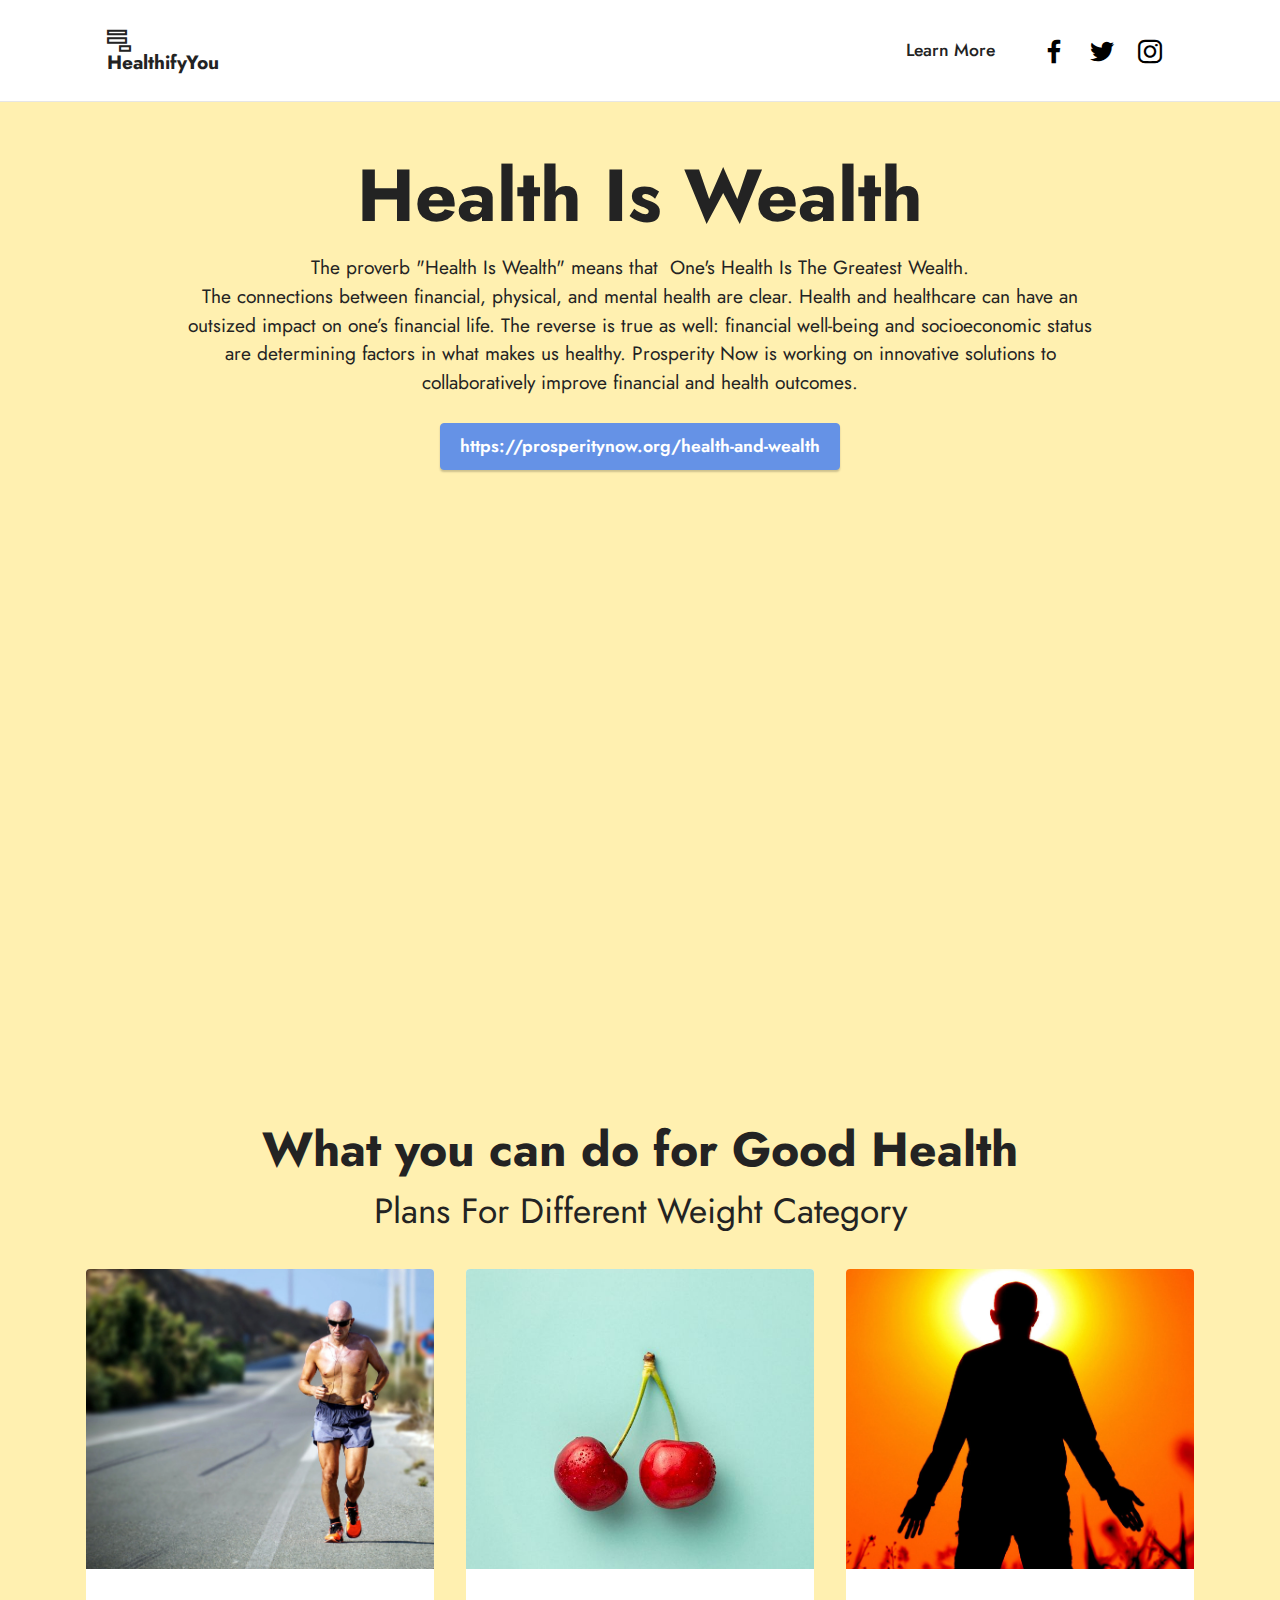
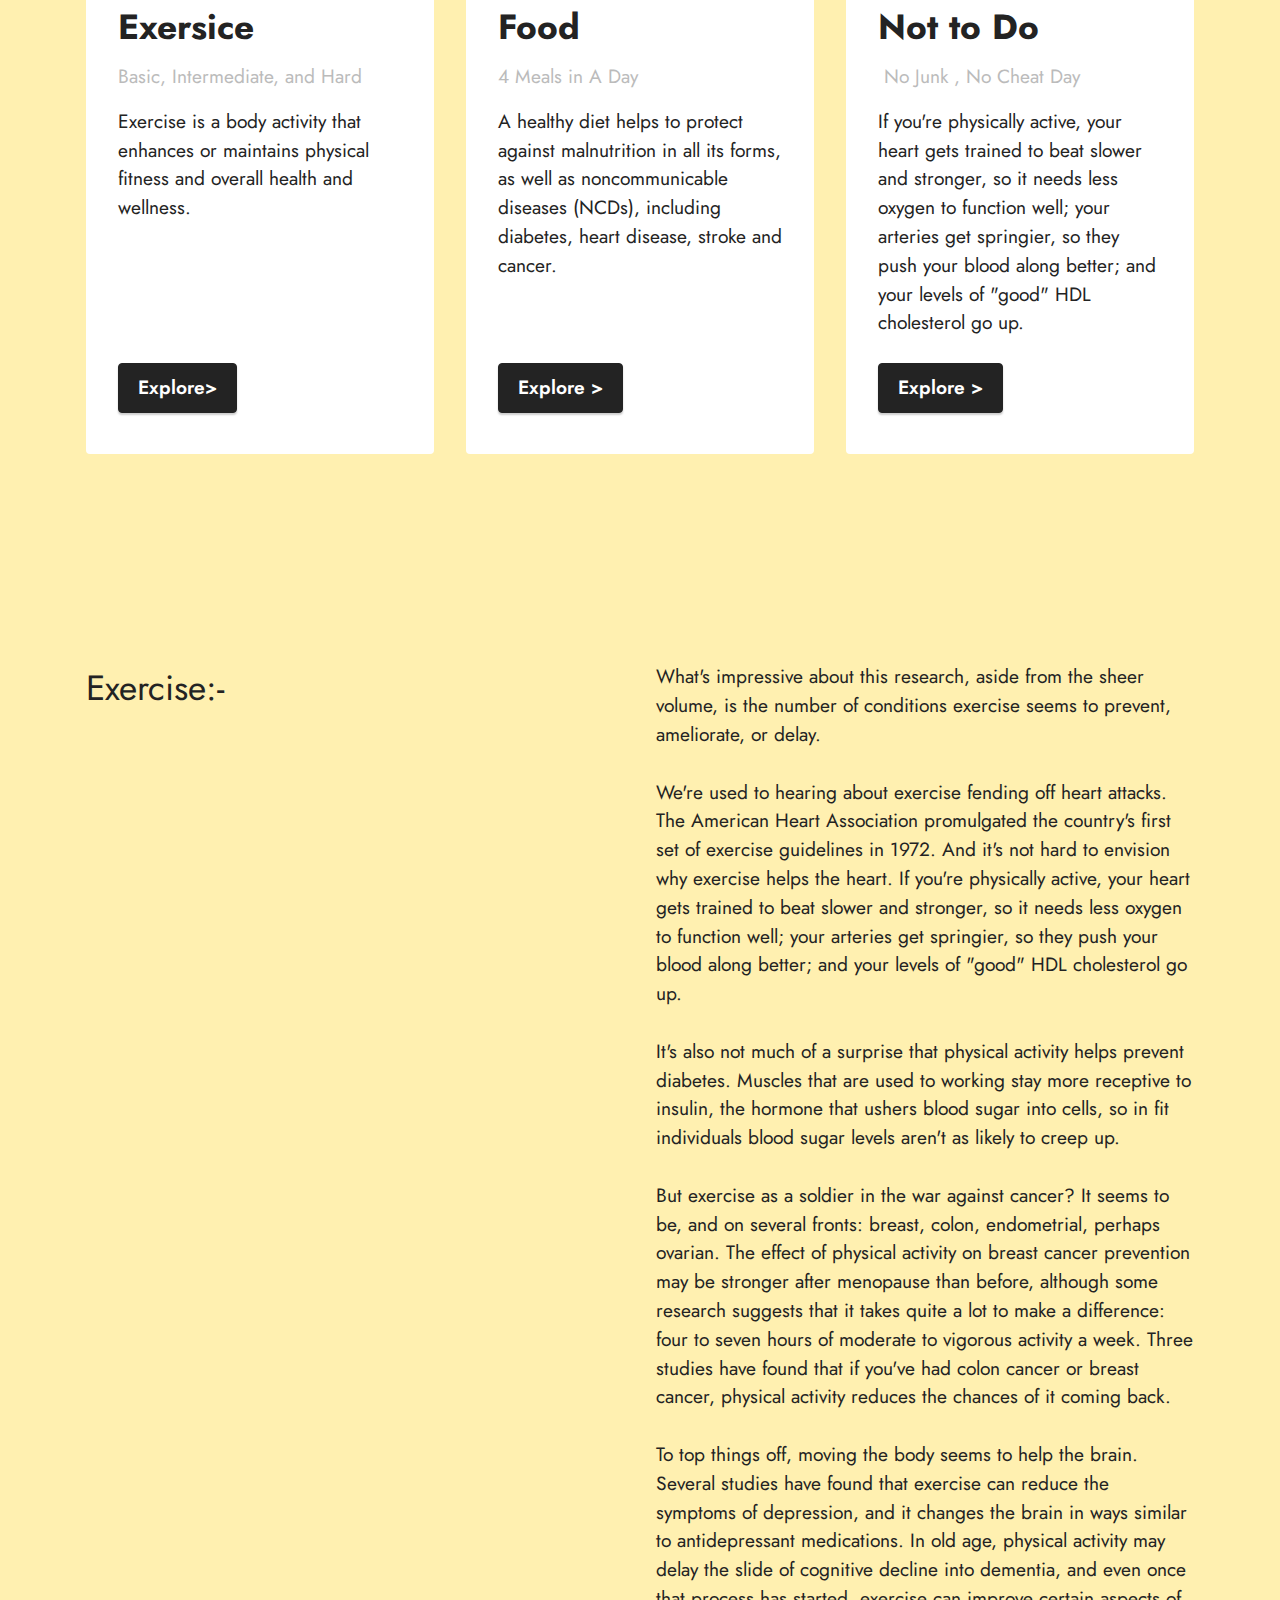
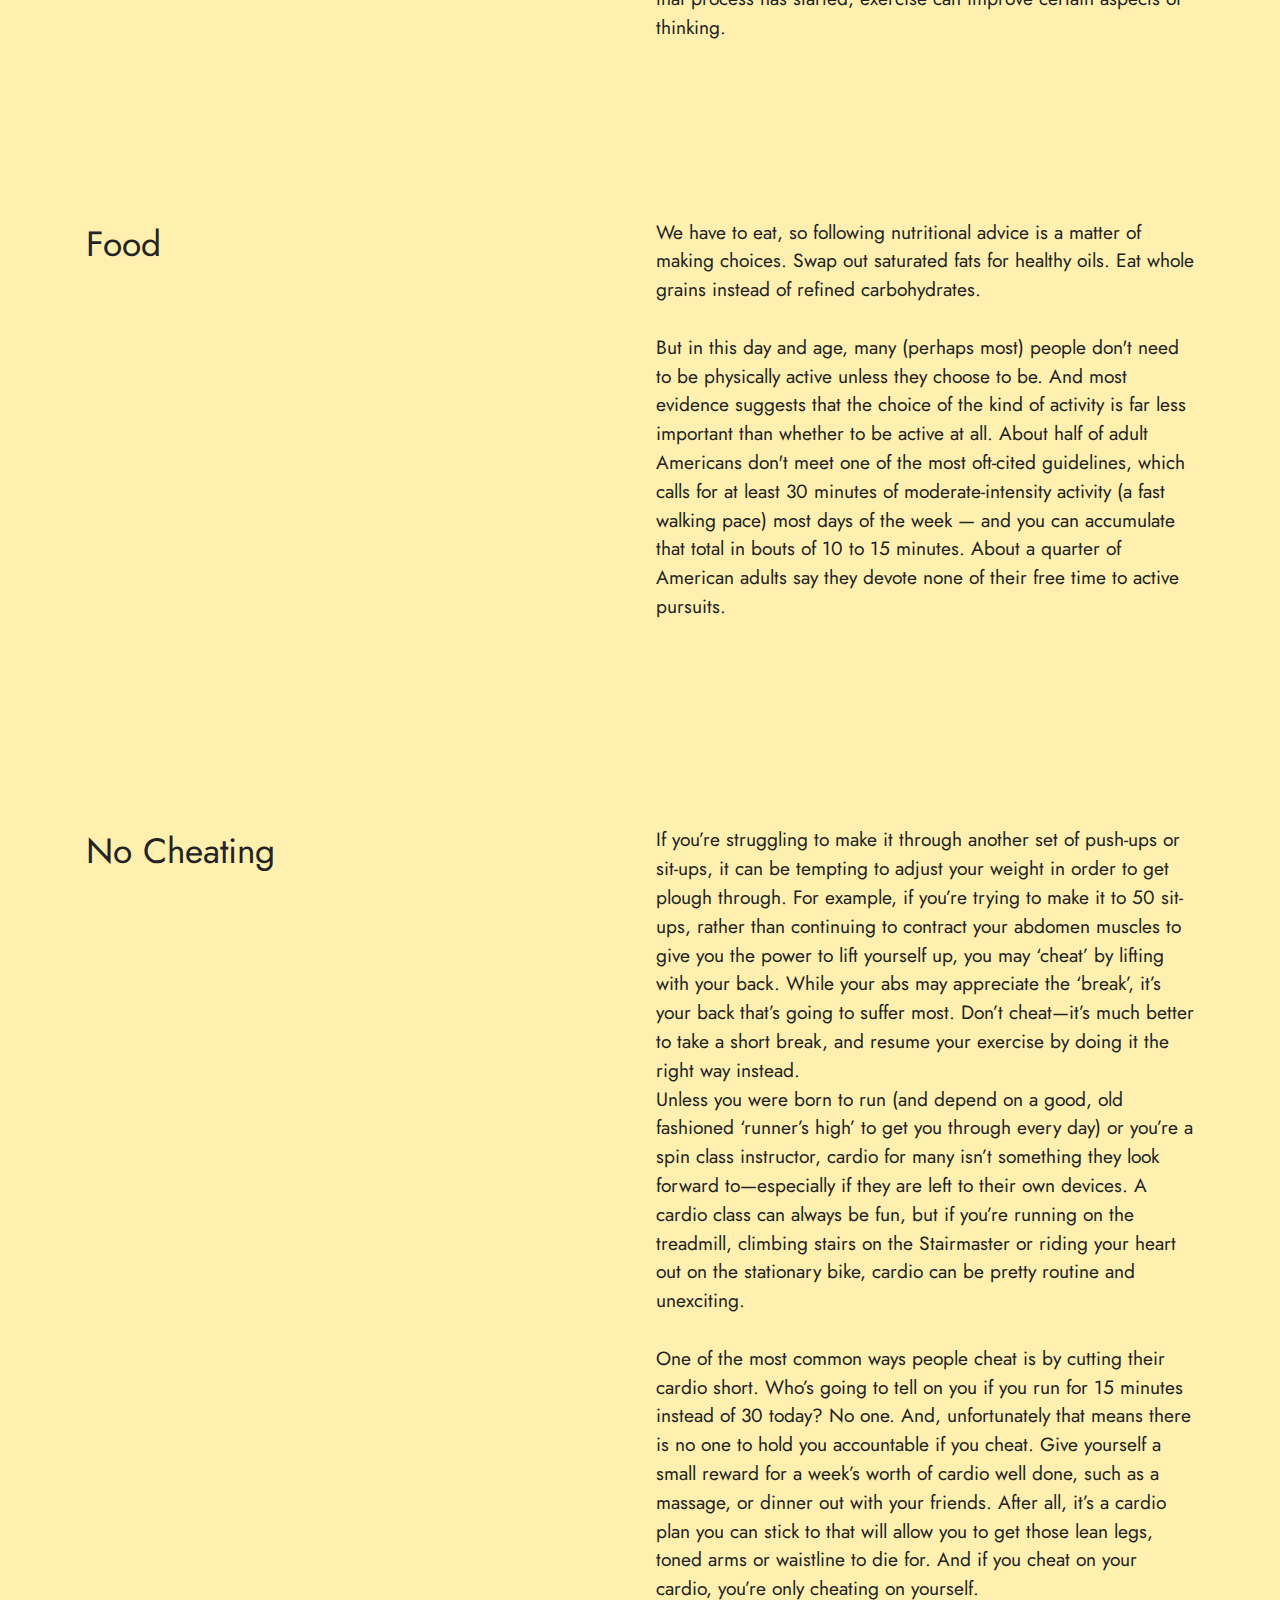
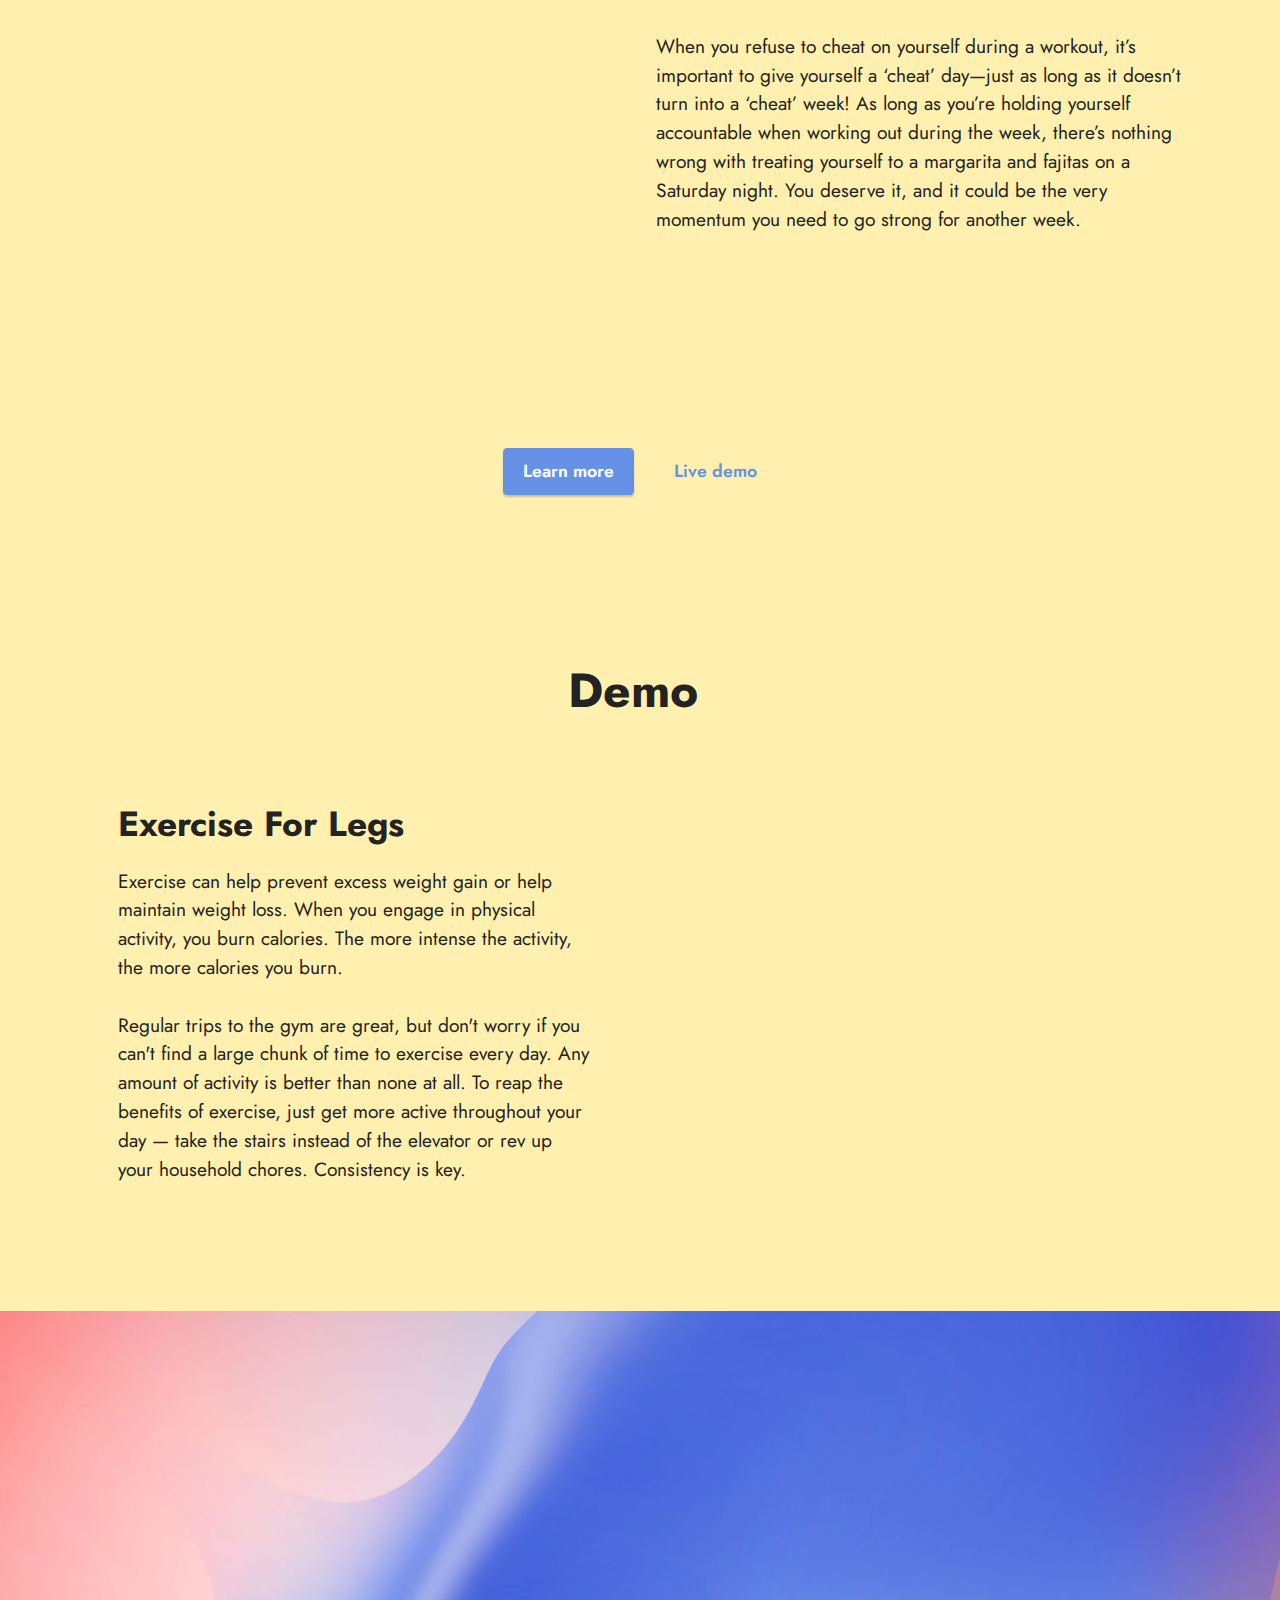
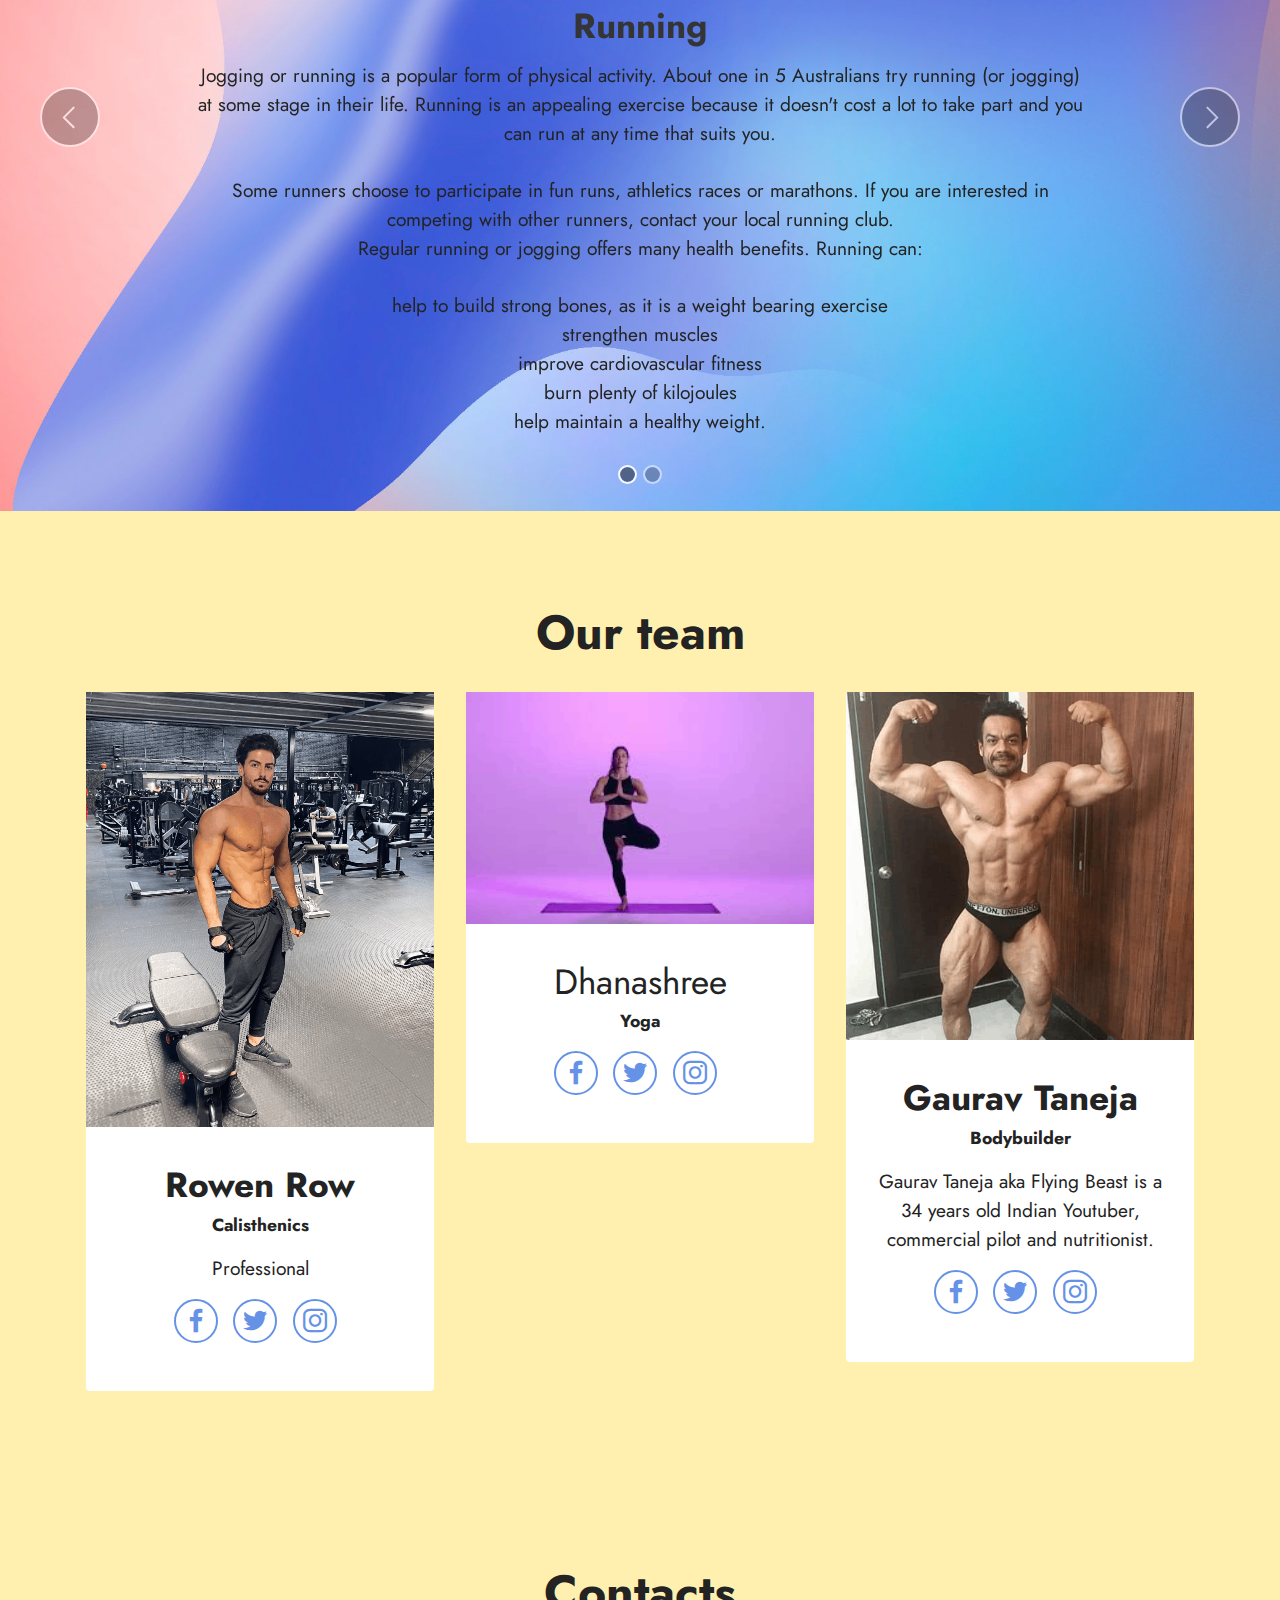
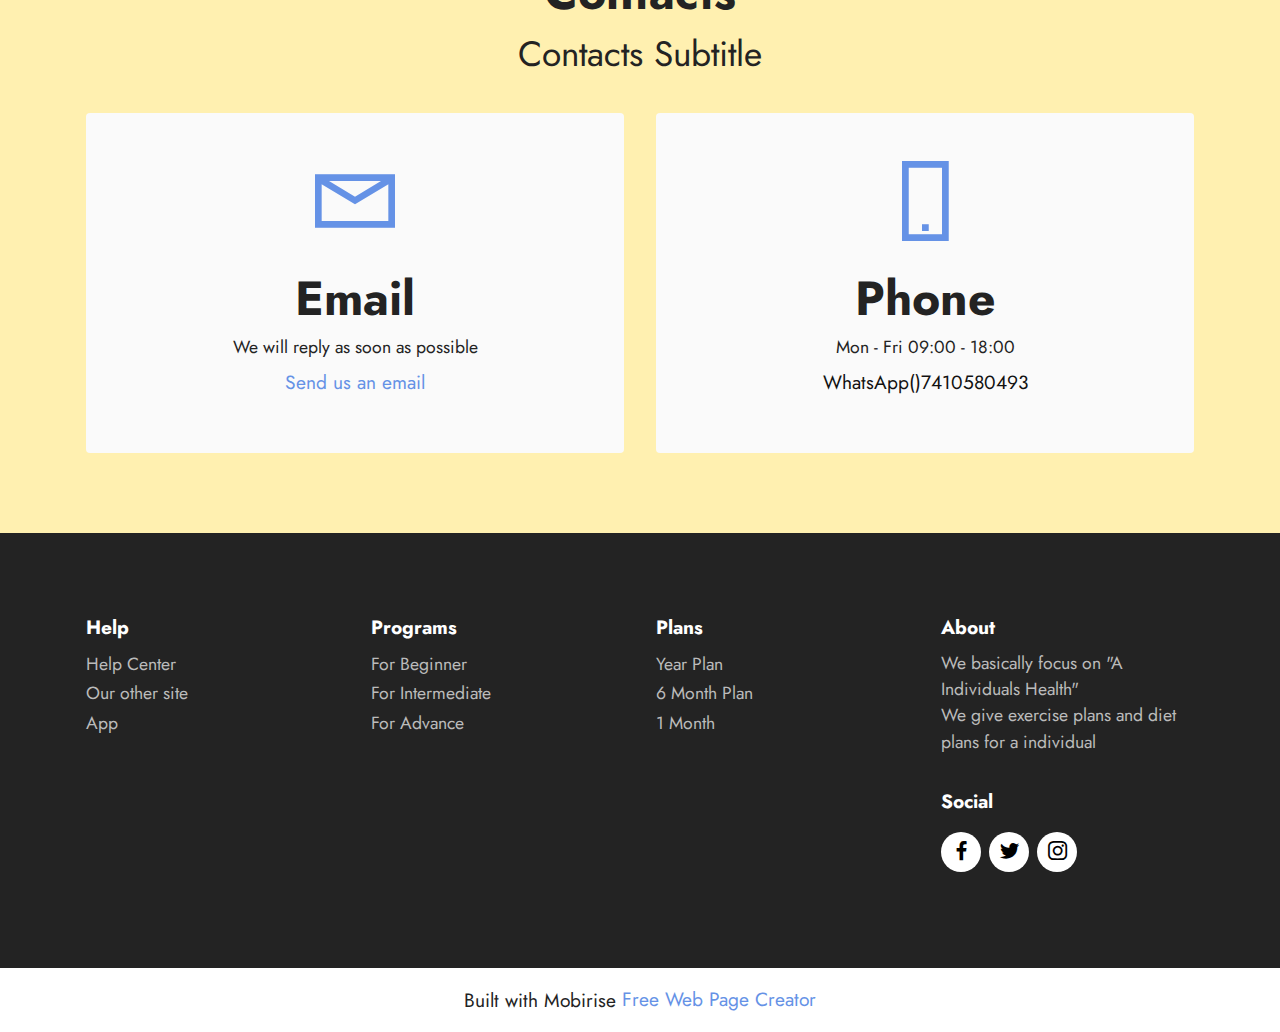
<file: index.html>
<!DOCTYPE html>
<html  >
<head>
  <!-- Site made with Mobirise Website Builder v5.6.13, https://mobirise.com -->
  <meta charset="UTF-8">
  <meta http-equiv="X-UA-Compatible" content="IE=edge">
  <meta name="generator" content="Mobirise v5.6.13, mobirise.com">
  <meta name="twitter:card" content="summary_large_image"/>
  <meta name="twitter:image:src" content="">
  <meta property="og:image" content="">
  <meta name="twitter:title" content="Home">
  <meta name="viewport" content="width=device-width, initial-scale=1, minimum-scale=1">
  <link rel="shortcut icon" href="assets/images/logo.png" type="image/x-icon">
  <meta name="description" content="">
  
  
  <title>Home</title>
  <link rel="stylesheet" href="assets/web/assets/mobirise-icons2/mobirise2.css">
  <link rel="stylesheet" href="assets/bootstrap/css/bootstrap.min.css">
  <link rel="stylesheet" href="assets/bootstrap/css/bootstrap-grid.min.css">
  <link rel="stylesheet" href="assets/bootstrap/css/bootstrap-reboot.min.css">
  <link rel="stylesheet" href="assets/dropdown/css/style.css">
  <link rel="stylesheet" href="assets/socicon/css/styles.css">
  <link rel="stylesheet" href="assets/theme/css/style.css">
  <link rel="preload" href="https://fonts.googleapis.com/css?family=Jost:100,200,300,400,500,600,700,800,900,100i,200i,300i,400i,500i,600i,700i,800i,900i&display=swap" as="style" onload="this.onload=null;this.rel='stylesheet'">
  <noscript><link rel="stylesheet" href="https://fonts.googleapis.com/css?family=Jost:100,200,300,400,500,600,700,800,900,100i,200i,300i,400i,500i,600i,700i,800i,900i&display=swap"></noscript>
  <link rel="preload" as="style" href="assets/mobirise/css/mbr-additional.css"><link rel="stylesheet" href="assets/mobirise/css/mbr-additional.css" type="text/css">
  
  
  
  
</head>
<body>
  
  <section data-bs-version="5.1" class="menu cid-s48OLK6784" once="menu" id="menu1-h">
    
    <nav class="navbar navbar-dropdown navbar-fixed-top navbar-expand-lg">
        <div class="container">
            <div class="navbar-brand">
                <span class="navbar-logo">
                    <a href="https://www.google.com/url?sa=i&url=https%3A%2F%2Fwww.pinterest.com%2Fpin%2F330099847670126315%2F&psig=AOvVaw0TLmhE5g4mjGddbSqJFoZW&ust=1666334082566000&source=images&cd=vfe&ved=0CA0QjRxqFwoTCLDL_qmY7voCFQAAAAAdAAAAABAE">
                        <img src="assets/images/logo.png" alt="" style="height: 5.3rem;">
                    </a>
                </span>
                <span class="navbar-caption-wrap"><a class="navbar-caption text-black display-7" href="https://mobiri.se"><span class="mobi-mbri mobi-mbri-add-submenu mbr-iconfont mbr-iconfont-btn"></span>HealthifyYou</a></span>
            </div>
            <button class="navbar-toggler" type="button" data-toggle="collapse" data-bs-toggle="collapse" data-target="#navbarSupportedContent" data-bs-target="#navbarSupportedContent" aria-controls="navbarNavAltMarkup" aria-expanded="false" aria-label="Toggle navigation">
                <div class="hamburger">
                    <span></span>
                    <span></span>
                    <span></span>
                    <span></span>
                </div>
            </button>
            <div class="collapse navbar-collapse" id="navbarSupportedContent">
                <ul class="navbar-nav nav-dropdown nav-right" data-app-modern-menu="true"><li class="nav-item"><a class="nav-link link text-black display-4" href="https://mobirise.com">Learn More</a></li></ul>
                <div class="icons-menu">
                    <a class="iconfont-wrapper" href="https://mobiri.se" target="_blank">
                        <span class="p-2 mbr-iconfont socicon-facebook socicon"></span>
                    </a>
                    <a class="iconfont-wrapper" href="https://mobiri.se" target="_blank">
                        <span class="p-2 mbr-iconfont socicon-twitter socicon"></span>
                    </a>
                    <a class="iconfont-wrapper" href="https://www.instagram.com/rowanrow/" target="_blank">
                        <span class="p-2 mbr-iconfont socicon-instagram socicon"></span>
                    </a>
                    
                </div>
                
            </div>
        </div>
    </nav>

</section>

<section data-bs-version="5.1" class="header16 cid-tkMwJ4U3sS" id="header16-x">

    

    
    

    <div class="container">
        <div class="row justify-content-center">
            <div class="col-12 col-lg-10">
                <h1 class="mbr-section-title mbr-fonts-style mb-3 display-1"><strong>Health Is Wealth</strong></h1>
                <p class="mbr-text mbr-fonts-style display-7">The proverb "Health Is Wealth" means that&nbsp; One's Health Is The Greatest Wealth.<br>The connections between financial, physical, and mental health are clear. Health and healthcare can have an outsized impact on one’s financial life. The reverse is true as well: financial well-being and socioeconomic status are determining factors in what makes us healthy. Prosperity Now is working on innovative solutions to collaboratively improve financial and health outcomes.<br></p>
                <div class="mbr-section-btn mt-3"><a class="btn btn-primary display-4" href="https://prosperitynow.org/health-and-wealth" target="_blank">https://prosperitynow.org/health-and-wealth</a></div>
                <div class="video-wrapper mt-4"><iframe class="mbr-embedded-video" src="https://www.youtube.com/embed/OgXvXwhhT1E?rel=0&amp;amp;mute=1&amp;showinfo=0&amp;autoplay=0&amp;loop=0" width="1280" height="720" frameborder="0" allowfullscreen></iframe></div>
            </div>
        </div>
    </div>
</section>

<section data-bs-version="5.1" class="features4 cid-tkMyVWoR25" id="features4-y">
    
    
    <div class="container">
        <div class="mbr-section-head">
            <h4 class="mbr-section-title mbr-fonts-style align-center mb-0 display-2"><strong>What you can do for Good Health</strong></h4>
            <h5 class="mbr-section-subtitle mbr-fonts-style align-center mb-0 mt-2 display-5">Plans For Different Weight Category</h5>
        </div>
        <div class="row mt-4">
            <div class="item features-image сol-12 col-md-6 col-lg-4 active">
                <div class="item-wrapper">
                    <div class="item-img">
                        <img src="assets/images/mbr-1920x1280.jpg" alt="Mobirise Website Builder" title="" data-slide-to="1" data-bs-slide-to="2">
                    </div>
                    <div class="item-content">
                        <h5 class="item-title mbr-fonts-style display-5"><strong>Exersice</strong></h5>
                        <h6 class="item-subtitle mbr-fonts-style mt-1 display-7">Basic, Intermediate, and Hard</h6>
                        <p class="mbr-text mbr-fonts-style mt-3 display-7">Exercise is a body activity that enhances or maintains physical fitness and overall health and wellness.</p>
                    </div>
                    <div class="mbr-section-btn item-footer mt-2"><a href="" class="btn item-btn btn-black display-7" target="_blank">Explore&gt;</a></div>
                </div>
            </div>
            <div class="item features-image сol-12 col-md-6 col-lg-4">
                <div class="item-wrapper">
                    <div class="item-img">
                        <img src="assets/images/product3.jpg" alt="Mobirise Website Builder" title="" data-slide-to="2">
                    </div>
                    <div class="item-content">
                        <h5 class="item-title mbr-fonts-style display-5"><strong>Food</strong></h5>
                        <h6 class="item-subtitle mbr-fonts-style mt-1 display-7">4 Meals in A Day</h6>
                        <p class="mbr-text mbr-fonts-style mt-3 display-7">A healthy diet helps to protect against malnutrition in all its forms, as well as noncommunicable diseases (NCDs), including diabetes, heart disease, stroke and cancer.</p>
                    </div>
                    <div class="mbr-section-btn item-footer mt-2"><a href="" class="btn item-btn btn-black display-7" target="_blank">Explore &gt;</a></div>
                </div>
            </div>
            <div class="item features-image сol-12 col-md-6 col-lg-4">
                <div class="item-wrapper">
                    <div class="item-img">
                        <img src="assets/images/mbr-1-1920x1280.jpg" alt="Mobirise Website Builder" title="" data-bs-slide-to="4" data-slide-to="3">
                    </div>
                    <div class="item-content">
                        <h5 class="item-title mbr-fonts-style display-5"><strong>Not to Do</strong></h5>
                        <h6 class="item-subtitle mbr-fonts-style mt-1 display-7">&nbsp;No Junk , No Cheat Day</h6>
                        <p class="mbr-text mbr-fonts-style mt-3 display-7">If you're physically active, your heart gets trained to beat slower and stronger, so it needs less oxygen to function well; your arteries get springier, so they push your blood along better; and your levels of "good" HDL cholesterol go up.</p>
                    </div>
                    <div class="mbr-section-btn item-footer mt-2"><a href="" class="btn item-btn btn-black display-7" target="_blank">Explore &gt;</a></div>
                </div>
            </div>

        </div>
    </div>
</section>

<section data-bs-version="5.1" class="content10 cid-tkMEBHKDiE" id="content10-z">
    
    <div class="container">
        <div class="row justify-content-center">
            <div class="col-12 col-md">
                
                <h6 class="mbr-section-subtitle mbr-fonts-style mb-4 display-5">Exercise:-</h6>
            </div>
            <div class="col-md-12 col-lg-6">
                <p class="mbr-text mbr-fonts-style display-7">What's impressive about this research, aside from the sheer volume, is the number of conditions exercise seems to prevent, ameliorate, or delay.
<br>
<br>We're used to hearing about exercise fending off heart attacks. The American Heart Association promulgated the country's first set of exercise guidelines in 1972. And it's not hard to envision why exercise helps the heart. If you're physically active, your heart gets trained to beat slower and stronger, so it needs less oxygen to function well; your arteries get springier, so they push your blood along better; and your levels of "good" HDL cholesterol go up.
<br>
<br>It's also not much of a surprise that physical activity helps prevent diabetes. Muscles that are used to working stay more receptive to insulin, the hormone that ushers blood sugar into cells, so in fit individuals blood sugar levels aren't as likely to creep up.
<br>
<br>But exercise as a soldier in the war against cancer? It seems to be, and on several fronts: breast, colon, endometrial, perhaps ovarian. The effect of physical activity on breast cancer prevention may be stronger after menopause than before, although some research suggests that it takes quite a lot to make a difference: four to seven hours of moderate to vigorous activity a week. Three studies have found that if you've had colon cancer or breast cancer, physical activity reduces the chances of it coming back.
<br>
<br>To top things off, moving the body seems to help the brain. Several studies have found that exercise can reduce the symptoms of depression, and it changes the brain in ways similar to antidepressant medications. In old age, physical activity may delay the slide of cognitive decline into dementia, and even once that process has started, exercise can improve certain aspects of thinking.</p>
            </div>
        </div>
    </div>
</section>

<section data-bs-version="5.1" class="content10 cid-tkMF07ZH4l" id="content10-10">
    
    <div class="container">
        <div class="row justify-content-center">
            <div class="col-12 col-md">
                
                <h6 class="mbr-section-subtitle mbr-fonts-style mb-4 display-5">Food</h6>
            </div>
            <div class="col-md-12 col-lg-6">
                <p class="mbr-text mbr-fonts-style display-7">We have to eat, so following nutritional advice is a matter of making choices. Swap out saturated fats for healthy oils. Eat whole grains instead of refined carbohydrates.
<br>
<br>But in this day and age, many (perhaps most) people don't need to be physically active unless they choose to be. And most evidence suggests that the choice of the kind of activity is far less important than whether to be active at all. About half of adult Americans don't meet one of the most oft-cited guidelines, which calls for at least 30 minutes of moderate-intensity activity (a fast walking pace) most days of the week — and you can accumulate that total in bouts of 10 to 15 minutes. About a quarter of American adults say they devote none of their free time to active pursuits.<br><br></p>
            </div>
        </div>
    </div>
</section>

<section data-bs-version="5.1" class="content10 cid-tkMFsLdGwa" id="content10-12">
    
    <div class="container">
        <div class="row justify-content-center">
            <div class="col-12 col-md">
                
                <h6 class="mbr-section-subtitle mbr-fonts-style mb-4 display-5">No Cheating</h6>
            </div>
            <div class="col-md-12 col-lg-6">
                <p class="mbr-text mbr-fonts-style display-7">If you’re struggling to make it through another set of push-ups or sit-ups, it can be tempting to adjust your weight in order to get plough through. For example, if you’re trying to make it to 50 sit-ups, rather than continuing to contract your abdomen muscles to give you the power to lift yourself up, you may ‘cheat’ by lifting with your back. While your abs may appreciate the ‘break’, it’s your back that’s going to suffer most. Don’t cheat—it’s much better to take a short break, and resume your exercise by doing it the right way instead.<br>Unless you were born to run (and depend on a good, old fashioned ‘runner’s high’ to get you through every day) or you’re a spin class instructor, cardio for many isn’t something they look forward to—especially if they are left to their own devices. A cardio class can always be fun, but if you’re running on the treadmill, climbing stairs on the Stairmaster or riding your heart out on the stationary bike, cardio can be pretty routine and unexciting.
<br>
<br>One of the most common ways people cheat is by cutting their cardio short. Who’s going to tell on you if you run for 15 minutes instead of 30 today? No one. And, unfortunately that means there is no one to hold you accountable if you cheat. Give yourself a small reward for a week’s worth of cardio well done, such as a massage, or dinner out with your friends. After all, it’s a cardio plan you can stick to that will allow you to get those lean legs, toned arms or waistline to die for. And if you cheat on your cardio, you’re only cheating on yourself.
<br>
<br>When you refuse to cheat on yourself during a workout, it’s important to give yourself a ‘cheat’ day—just as long as it doesn’t turn into a ‘cheat’ week! As long as you’re holding yourself accountable when working out during the week, there’s nothing wrong with treating yourself to a margarita and fajitas on a Saturday night. You deserve it, and it could be the very momentum you need to go strong for another week.
<br>
<br></p>
            </div>
        </div>
    </div>
</section>

<section data-bs-version="5.1" class="content11 cid-tkMFutKpVL" id="content11-13">
    
    <div class="container">
        <div class="row justify-content-center">
            <div class="col-md-12 col-lg-10">
                <div class="mbr-section-btn align-center"><a class="btn btn-primary display-4" href="index.html" target="_blank">Learn more</a> 
                    <a class="btn btn-primary-outline display-4" href="">Live demo</a></div>
            </div>
        </div>
    </div>
</section>

<section data-bs-version="5.1" class="video5 cid-tkMHwzQx53" id="video5-15">
    

    
    
    <div class="container">
        <div class="title-wrapper mb-5">
            <h4 class="mbr-section-title mbr-fonts-style mb-0 display-2"><strong>Demo&nbsp;</strong></h4>
        </div>
        <div class="row align-items-center">
            <div class="col-12 col-lg-6 video-block">
                <div class="video-wrapper"><iframe class="mbr-embedded-video" src="https://www.youtube.com/embed/vUf6sKEHKi0?rel=0&amp;amp;mute=1&amp;showinfo=0&amp;autoplay=0&amp;loop=0" width="1280" height="720" frameborder="0" allowfullscreen></iframe></div>
                <p class="mbr-description pt-2 mbr-fonts-style display-4"></p>
            </div>
            <div class="col-12 col-lg">
                <div class="text-wrapper">
                    <h3 class="mbr-section-subtitle mbr-fonts-style mb-3 display-5"><strong>Exercise For Legs&nbsp;</strong></h3>
                    <p class="mbr-text mbr-fonts-style display-7">Exercise can help prevent excess weight gain or help maintain weight loss. When you engage in physical activity, you burn calories. The more intense the activity, the more calories you burn.
<br>
<br>Regular trips to the gym are great, but don't worry if you can't find a large chunk of time to exercise every day. Any amount of activity is better than none at all. To reap the benefits of exercise, just get more active throughout your day — take the stairs instead of the elevator or rev up your household chores. Consistency is key.</p>
                </div>
            </div>
        </div>
    </div>
</section>

<section data-bs-version="5.1" class="slider1 cid-tkMJ6MIFPe" id="slider1-17">
    
    <div class="carousel slide" id="tkNjdT8v6m" data-interval="5000" data-bs-interval="5000">
        <ol class="carousel-indicators">
            <li data-slide-to="0" data-bs-slide-to="0" class="active" data-target="#tkNjdT8v6m" data-bs-target="#tkNjdT8v6m"></li>
            <li data-slide-to="1" data-bs-slide-to="1" data-target="#tkNjdT8v6m" data-bs-target="#tkNjdT8v6m"></li>
            
        </ol>
        <div class="carousel-inner">
            <div class="carousel-item slider-image item active">
                <div class="item-wrapper">
                    <img class="d-block w-100" src="assets/images/background3.jpg" alt="Mobirise Website Builder">
                    
                    <div class="carousel-caption">
                        <h5 class="mbr-section-subtitle mbr-fonts-style display-5"><strong>Running</strong></h5>
                        <p class="mbr-section-text mbr-fonts-style display-7">Jogging or running is a popular form of physical activity. About one in 5 Australians try running (or jogging) at some stage in their life. Running is an appealing exercise because it doesn't cost a lot to take part and you can run at any time that suits you.
<br>
<br>Some runners choose to participate in fun runs, athletics races or marathons. If you are interested in competing with other runners, contact your local running club.<br>Regular running or jogging offers many health benefits. Running can:
<br>
<br>help to build strong bones, as it is a weight bearing exercise
<br>strengthen muscles
<br>improve cardiovascular fitness
<br>burn plenty of kilojoules
<br>help maintain a healthy weight.<br></p>
                    </div>
                </div>
            </div>
            <div class="carousel-item slider-image item">
                <div class="item-wrapper">
                    <img class="d-block w-100" src="assets/images/background5.jpg" alt="Mobirise Website Builder">
                    
                    <div class="carousel-caption">
                        <h5 class="mbr-section-subtitle mbr-fonts-style display-5"><strong>Cardio</strong></h5>
                        <p class="mbr-section-text mbr-fonts-style display-7">Cycling. Running. Dancing. Hiking. Kickboxing. When it comes to cardiovascular exercises, the options are endless to improve your overall quality of life. 
<br>
<br>When part of an overall heart-healthy lifestyle, not only can regular cardio exercise lead to an increase in your resting blood pressure and heart rate, but these basic changes can also mean your heart doesn’t have to work unnecessarily hard all of the time, says clinical exercise physiologist Erik Van Iterson, PhD, MS. 
<br>
<br>But how often should you do cardio to reap the health benefits? The American Heart Association recommends achieving at least 150 minutes of moderate-intensity heart-pumping exercise or 75 minutes of vigorous-intensity exercise spread out over most days of the week. 
<br>
<br>“Try getting in a 30-minute workout five or more days a week that raises your heart rate for the duration of the activity,” says Dr. Van Iterson. “Or try three, 10-minute workouts, five or more days a week.”</p>
                    </div>
                </div>
            </div>
            
        </div>
        <a class="carousel-control carousel-control-prev" role="button" data-slide="prev" data-bs-slide="prev" href="#tkNjdT8v6m">
            <span class="mobi-mbri mobi-mbri-arrow-prev" aria-hidden="true"></span>
            <span class="sr-only visually-hidden">Previous</span>
        </a>
        <a class="carousel-control carousel-control-next" role="button" data-slide="next" data-bs-slide="next" href="#tkNjdT8v6m">
            <span class="mobi-mbri mobi-mbri-arrow-next" aria-hidden="true"></span>
            <span class="sr-only visually-hidden">Next</span>
        </a>
    </div>
</section>

<section data-bs-version="5.1" class="team1 cid-tkMKhGywQE" id="team1-18">
    

    
    
    <div class="container">
        <div class="row justify-content-center">
            <div class="col-12">
                <h3 class="mbr-section-title mbr-fonts-style align-center mb-4 display-2">
                    <strong>Our team</strong>
                </h3>
                
            </div>
            <div class="col-sm-6 col-lg-4">
                <div class="card-wrap">
                    <div class="image-wrap">
                        <img src="assets/images/1-695x869.png" alt="Mobirise Website Builder">
                    </div>
                    <div class="content-wrap">
                        <h5 class="mbr-section-title card-title mbr-fonts-style align-center m-0 display-5"><strong>Rowen Row</strong></h5>
                        <h6 class="mbr-role mbr-fonts-style align-center mb-3 display-4"><strong>Calisthenics</strong></h6>
                        <p class="card-text mbr-fonts-style align-center display-7">Professional</p>
                        <div class="social-row display-7">
                            <div class="soc-item">
                                <a href="https://www.facebook.com/Mobirise/" target="_blank">
                                    <span class="mbr-iconfont socicon socicon-facebook"></span>
                                </a>
                            </div>
                            <div class="soc-item">
                                <a href="https://twitter.com/mobirise" target="_blank">
                                    <span class="mbr-iconfont socicon socicon-twitter"></span>
                                </a>
                            </div>
                            <div class="soc-item">
                                <a href="https://www.instagram.com/rowanrow/" target="_blank">
                                    <span class="mbr-iconfont socicon-instagram socicon"></span>
                                </a>
                            </div>
                            
                            
                        </div>
                        
                    </div>
                </div>
            </div>

            <div class="col-sm-6 col-lg-4">
                <div class="card-wrap">
                    <div class="image-wrap">
                        <img src="assets/images/c-275x183.png" alt="Mobirise Website Builder">
                    </div>
                    <div class="content-wrap">
                        <h5 class="mbr-section-title card-title mbr-fonts-style align-center m-0 display-5">Dhanashree</h5>
                        <h6 class="mbr-role mbr-fonts-style align-center mb-3 display-4"><strong>Yoga</strong></h6>
                        <p class="card-text mbr-fonts-style align-center display-7"></p>
                        <div class="social-row display-7">
                            <div class="soc-item">
                                <a href="https://www.facebook.com/Mobirise/" target="_blank">
                                    <span class="mbr-iconfont socicon socicon-facebook"></span>
                                </a>
                            </div>
                            <div class="soc-item">
                                <a href="https://twitter.com/mobirise" target="_blank">
                                    <span class="mbr-iconfont socicon socicon-twitter"></span>
                                </a>
                            </div>
                            <div class="soc-item">
                                <a href="https://instagram.com/mobirise" target="_blank">
                                    <span class="mbr-iconfont socicon socicon-instagram"></span>
                                </a>
                            </div>
                            
                            
                        </div>
                        
                    </div>
                </div>
            </div>

            <div class="col-sm-6 col-lg-4">
                <div class="card-wrap">
                    <div class="image-wrap">
                        <img src="assets/images/2-480x480.png" alt="Mobirise Website Builder">
                    </div>
                    <div class="content-wrap">
                        <h5 class="mbr-section-title card-title mbr-fonts-style align-center m-0 display-5"><strong>Gaurav Taneja</strong></h5>
                        <h6 class="mbr-role mbr-fonts-style align-center mb-3 display-4"><strong>Bodybuilder</strong></h6>
                        <p class="card-text mbr-fonts-style align-center display-7">Gaurav Taneja aka Flying Beast is a 34 years old Indian Youtuber, commercial pilot and nutritionist.</p>
                        <div class="social-row display-7">
                            <div class="soc-item">
                                <a href="https://www.facebook.com/Mobirise/" target="_blank">
                                    <span class="mbr-iconfont socicon socicon-facebook"></span>
                                </a>
                            </div>
                            <div class="soc-item">
                                <a href="https://twitter.com/mobirise" target="_blank">
                                    <span class="mbr-iconfont socicon socicon-twitter"></span>
                                </a>
                            </div>
                            <div class="soc-item">
                                <a href="https://www.instagram.com/taneja.gaurav/" target="_blank">
                                    <span class="mbr-iconfont socicon-instagram socicon"></span>
                                </a>
                            </div>
                            
                            
                        </div>
                        
                    </div>
                </div>
            </div>

            
        </div>
    </div>
</section>

<section data-bs-version="5.1" class="contacts1 cid-tkMO1RmHcU" id="contacts1-19">

    

    
    
    <div class="container">
        <div class="mbr-section-head">
            <h3 class="mbr-section-title mbr-fonts-style align-center mb-0 display-2">
                <strong>Contacts</strong>
            </h3>
            <h4 class="mbr-section-subtitle mbr-fonts-style align-center mb-0 mt-2 display-5">
                Contacts Subtitle
            </h4>
        </div>
        <div class="row justify-content-center mt-4">
            <div class="card col-12 col-lg-6">
                <div class="card-wrapper">
                    <div class="card-box align-center">
                        <div class="image-wrapper">
                            <span class="mbr-iconfont mobi-mbri-letter mobi-mbri"></span>
                        </div>
                        <h4 class="card-title mbr-fonts-style mb-2 display-2">
                            <strong>Email</strong>
                        </h4>
                        <p class="mbr-text mbr-fonts-style mb-2 display-4">
                            We will reply as soon as possible</p>
                        <h5 class="link mbr-fonts-style display-7"><a href="mailto:anmolprince21122002@gmail.com" class="text-primary">Send us an
                                email</a>
                        </h5>
                    </div>
                </div>
            </div>
            <div class="card col-12 col-lg-6">
                <div class="card-wrapper">
                    <div class="card-box align-center">
                        <div class="image-wrapper">
                            <span class="mbr-iconfont mobi-mbri-mobile-2 mobi-mbri"></span>
                        </div>
                        <h4 class="card-title mbr-fonts-style align-center mb-2 display-2">
                            <strong>Phone</strong>
                        </h4>
                        <p class="mbr-text mbr-fonts-style mb-2 display-4">
                            Mon - Fri 09:00 - 18:00</p>
                        <h5 class="link mbr-black mbr-fonts-style display-7">WhatsApp()7410580493</h5>
                    </div>
                </div>
            </div>
        </div>
    </div>
</section>

<section data-bs-version="5.1" class="footer1 cid-tkMOwvIfC4" once="footers" id="footer1-1a">

    

    
    
    <div class="container">
        <div class="row mbr-white">
            <div class="col-12 col-md-6 col-lg-3">
                <h5 class="mbr-section-subtitle mbr-fonts-style mb-2 display-7"><strong>Help</strong>
                </h5>
                <ul class="list mbr-fonts-style display-4">
                    <li class="mbr-text item-wrap">Help Center</li>
                    <li class="mbr-text item-wrap">Our other site</li><li class="mbr-text item-wrap">App&nbsp;</li>
                </ul>
            </div>
            <div class="col-12 col-md-6 col-lg-3">
                <h5 class="mbr-section-subtitle mbr-fonts-style mb-2 display-7"><strong>Programs</strong></h5>
                <ul class="list mbr-fonts-style display-4">

                    <li class="mbr-text item-wrap">For Beginner</li>
                    <li class="mbr-text item-wrap">For Intermediate</li>
                    <li class="mbr-text item-wrap">For Advance</li>
                </ul>
            </div>
            <div class="col-12 col-md-6 col-lg-3">
                <h5 class="mbr-section-subtitle mbr-fonts-style mb-2 display-7"><strong>Plans</strong></h5>
                <ul class="list mbr-fonts-style display-4">
                    <li class="mbr-text item-wrap">Year Plan</li>
                    <li class="mbr-text item-wrap">6 Month Plan</li>
                    <li class="mbr-text item-wrap">1 Month</li>
                    <li class="mbr-text item-wrap"><br></li>
                </ul>
            </div>
            <div class="col-12 col-md-6 col-lg-3">
                <h5 class="mbr-section-subtitle mbr-fonts-style mb-2 display-7">
                    <strong>About</strong>
                </h5>
                <p class="mbr-text mbr-fonts-style mb-4 display-4">We basically focus on "A Individuals Health"<br>We give exercise plans and diet plans for a individual</p>
                <h5 class="mbr-section-subtitle mbr-fonts-style mb-3 display-7">
                    <strong>Social</strong>
                </h5>
                <div class="social-row display-7">
                    <div class="soc-item">
                        <a href="https://twitter.com/mobirise" target="_blank">
                            <span class="mbr-iconfont socicon socicon-facebook"></span>
                        </a>
                    </div>
                    <div class="soc-item">
                        <a href="https://twitter.com/mobirise" target="_blank">
                            <span class="mbr-iconfont socicon socicon-twitter"></span>
                        </a>
                    </div>
                    <div class="soc-item">
                        <a href="https://www.healthifyme.com/in/" target="_blank">
                            <span class="mbr-iconfont socicon-instagram socicon"></span>
                        </a>
                    </div>
                    
                </div>
            </div>
            
        </div>
    </div>
</section><section class="display-7" style="padding: 0;align-items: center;justify-content: center;flex-wrap: wrap;    align-content: center;display: flex;position: relative;height: 4rem;"><a href="https://mobiri.se/" style="flex: 1 1;height: 4rem;position: absolute;width: 100%;z-index: 1;"><img alt="" style="height: 4rem;" src="[data-uri]"></a><p style="margin: 0;text-align: center;" class="display-7">Built with Mobirise &#8204;</p><a style="z-index:1" href="https://mobirise.com/web-page-maker.html">Free Web Page Creator</a></section><script src="assets/bootstrap/js/bootstrap.bundle.min.js"></script>  <script src="assets/smoothscroll/smooth-scroll.js"></script>  <script src="assets/ytplayer/index.js"></script>  <script src="assets/dropdown/js/navbar-dropdown.js"></script>  <script src="assets/playervimeo/vimeo_player.js"></script>  <script src="assets/theme/js/script.js"></script>  
  
  
</body>
</html>
</file>
<file: assets/web/assets/mobirise-icons2/mobirise2.css>
@font-face {
  font-family: 'Moririse2';
  font-display: swap;
  src:  url('mobirise2.eot?f2bix4');
  src:  url('mobirise2.eot?f2bix4#iefix') format('embedded-opentype'),
    url('mobirise2.ttf?f2bix4') format('truetype'),
    url('mobirise2.woff?f2bix4') format('woff'),
    url('mobirise2.svg?f2bix4#mobirise2') format('svg');
  font-weight: normal;
  font-style: normal;
}

[class^="mobi-"], [class*=" mobi-"] {
  /* use !important to prevent issues with browser extensions that change fonts */
  font-family: 'Moririse2' !important;
  speak: none;
  font-style: normal;
  font-weight: normal;
  font-variant: normal;
  text-transform: none;
  line-height: 1;

  /* Better Font Rendering =========== */
  -webkit-font-smoothing: antialiased;
  -moz-osx-font-smoothing: grayscale;
}

.mobi-mbri-add-submenu:before {
  content: "\e900";
}
.mobi-mbri-alert:before {
  content: "\e901";
}
.mobi-mbri-align-center:before {
  content: "\e902";
}
.mobi-mbri-align-justify:before {
  content: "\e903";
}
.mobi-mbri-align-left:before {
  content: "\e904";
}
.mobi-mbri-align-right:before {
  content: "\e905";
}
.mobi-mbri-android:before {
  content: "\e906";
}
.mobi-mbri-apple:before {
  content: "\e907";
}
.mobi-mbri-arrow-down:before {
  content: "\e908";
}
.mobi-mbri-arrow-next:before {
  content: "\e909";
}
.mobi-mbri-arrow-prev:before {
  content: "\e90a";
}
.mobi-mbri-arrow-up:before {
  content: "\e90b";
}
.mobi-mbri-bold:before {
  content: "\e90c";
}
.mobi-mbri-bookmark:before {
  content: "\e90d";
}
.mobi-mbri-bootstrap:before {
  content: "\e90e";
}
.mobi-mbri-briefcase:before {
  content: "\e90f";
}
.mobi-mbri-browse:before {
  content: "\e910";
}
.mobi-mbri-bulleted-list:before {
  content: "\e911";
}
.mobi-mbri-calendar:before {
  content: "\e912";
}
.mobi-mbri-camera:before {
  content: "\e913";
}
.mobi-mbri-cart-add:before {
  content: "\e914";
}
.mobi-mbri-cart-full:before {
  content: "\e915";
}
.mobi-mbri-cash:before {
  content: "\e916";
}
.mobi-mbri-change-style:before {
  content: "\e917";
}
.mobi-mbri-chat:before {
  content: "\e918";
}
.mobi-mbri-clock:before {
  content: "\e919";
}
.mobi-mbri-close:before {
  content: "\e91a";
}
.mobi-mbri-cloud:before {
  content: "\e91b";
}
.mobi-mbri-code:before {
  content: "\e91c";
}
.mobi-mbri-contact-form:before {
  content: "\e91d";
}
.mobi-mbri-credit-card:before {
  content: "\e91e";
}
.mobi-mbri-cursor-click:before {
  content: "\e91f";
}
.mobi-mbri-cust-feedback:before {
  content: "\e920";
}
.mobi-mbri-database:before {
  content: "\e921";
}
.mobi-mbri-delivery:before {
  content: "\e922";
}
.mobi-mbri-desktop:before {
  content: "\e923";
}
.mobi-mbri-devices:before {
  content: "\e924";
}
.mobi-mbri-down:before {
  content: "\e925";
}
.mobi-mbri-download-2:before {
  content: "\e926";
}
.mobi-mbri-download:before {
  content: "\e927";
}
.mobi-mbri-drag-n-drop-2:before {
  content: "\e928";
}
.mobi-mbri-drag-n-drop:before {
  content: "\e929";
}
.mobi-mbri-edit-2:before {
  content: "\e92a";
}
.mobi-mbri-edit:before {
  content: "\e92b";
}
.mobi-mbri-error:before {
  content: "\e92c";
}
.mobi-mbri-extension:before {
  content: "\e92d";
}
.mobi-mbri-features:before {
  content: "\e92e";
}
.mobi-mbri-file:before {
  content: "\e92f";
}
.mobi-mbri-flag:before {
  content: "\e930";
}
.mobi-mbri-folder:before {
  content: "\e931";
}
.mobi-mbri-gift:before {
  content: "\e932";
}
.mobi-mbri-github:before {
  content: "\e933";
}
.mobi-mbri-globe-2:before {
  content: "\e934";
}
.mobi-mbri-globe:before {
  content: "\e935";
}
.mobi-mbri-growing-chart:before {
  content: "\e936";
}
.mobi-mbri-hearth:before {
  content: "\e937";
}
.mobi-mbri-help:before {
  content: "\e938";
}
.mobi-mbri-home:before {
  content: "\e939";
}
.mobi-mbri-hot-cup:before {
  content: "\e93a";
}
.mobi-mbri-idea:before {
  content: "\e93b";
}
.mobi-mbri-image-gallery:before {
  content: "\e93c";
}
.mobi-mbri-image-slider:before {
  content: "\e93d";
}
.mobi-mbri-info:before {
  content: "\e93e";
}
.mobi-mbri-italic:before {
  content: "\e93f";
}
.mobi-mbri-key:before {
  content: "\e940";
}
.mobi-mbri-laptop:before {
  content: "\e941";
}
.mobi-mbri-layers:before {
  content: "\e942";
}
.mobi-mbri-left-right:before {
  content: "\e943";
}
.mobi-mbri-left:before {
  content: "\e944";
}
.mobi-mbri-letter:before {
  content: "\e945";
}
.mobi-mbri-like:before {
  content: "\e946";
}
.mobi-mbri-link:before {
  content: "\e947";
}
.mobi-mbri-lock:before {
  content: "\e948";
}
.mobi-mbri-login:before {
  content: "\e949";
}
.mobi-mbri-logout:before {
  content: "\e94a";
}
.mobi-mbri-magic-stick:before {
  content: "\e94b";
}
.mobi-mbri-map-pin:before {
  content: "\e94c";
}
.mobi-mbri-menu:before {
  content: "\e94d";
}
.mobi-mbri-mobile-2:before {
  content: "\e94e";
}
.mobi-mbri-mobile-horizontal:before {
  content: "\e94f";
}
.mobi-mbri-mobile:before {
  content: "\e950";
}
.mobi-mbri-mobirise:before {
  content: "\e951";
}
.mobi-mbri-more-horizontal:before {
  content: "\e952";
}
.mobi-mbri-more-vertical:before {
  content: "\e953";
}
.mobi-mbri-music:before {
  content: "\e954";
}
.mobi-mbri-new-file:before {
  content: "\e955";
}
.mobi-mbri-numbered-list:before {
  content: "\e956";
}
.mobi-mbri-opened-folder:before {
  content: "\e957";
}
.mobi-mbri-pages:before {
  content: "\e958";
}
.mobi-mbri-paper-plane:before {
  content: "\e959";
}
.mobi-mbri-paperclip:before {
  content: "\e95a";
}
.mobi-mbri-phone:before {
  content: "\e95b";
}
.mobi-mbri-photo:before {
  content: "\e95c";
}
.mobi-mbri-photos:before {
  content: "\e95d";
}
.mobi-mbri-pin:before {
  content: "\e95e";
}
.mobi-mbri-play:before {
  content: "\e95f";
}
.mobi-mbri-plus:before {
  content: "\e960";
}
.mobi-mbri-preview:before {
  content: "\e961";
}
.mobi-mbri-print:before {
  content: "\e962";
}
.mobi-mbri-protect:before {
  content: "\e963";
}
.mobi-mbri-question:before {
  content: "\e964";
}
.mobi-mbri-quote-left:before {
  content: "\e965";
}
.mobi-mbri-quote-right:before {
  content: "\e966";
}
.mobi-mbri-redo:before {
  content: "\e967";
}
.mobi-mbri-refresh:before {
  content: "\e968";
}
.mobi-mbri-responsive-2:before {
  content: "\e969";
}
.mobi-mbri-responsive:before {
  content: "\e96a";
}
.mobi-mbri-right:before {
  content: "\e96b";
}
.mobi-mbri-rocket:before {
  content: "\e96c";
}
.mobi-mbri-sad-face:before {
  content: "\e96d";
}
.mobi-mbri-sale:before {
  content: "\e96e";
}
.mobi-mbri-save:before {
  content: "\e96f";
}
.mobi-mbri-search:before {
  content: "\e970";
}
.mobi-mbri-setting-2:before {
  content: "\e971";
}
.mobi-mbri-setting-3:before {
  content: "\e972";
}
.mobi-mbri-setting:before {
  content: "\e973";
}
.mobi-mbri-share:before {
  content: "\e974";
}
.mobi-mbri-shopping-bag:before {
  content: "\e975";
}
.mobi-mbri-shopping-basket:before {
  content: "\e976";
}
.mobi-mbri-shopping-cart:before {
  content: "\e977";
}
.mobi-mbri-sites:before {
  content: "\e978";
}
.mobi-mbri-smile-face:before {
  content: "\e979";
}
.mobi-mbri-speed:before {
  content: "\e97a";
}
.mobi-mbri-star:before {
  content: "\e97b";
}
.mobi-mbri-success:before {
  content: "\e97c";
}
.mobi-mbri-sun:before {
  content: "\e97d";
}
.mobi-mbri-sun2:before {
  content: "\e97e";
}
.mobi-mbri-tablet-vertical:before {
  content: "\e97f";
}
.mobi-mbri-tablet:before {
  content: "\e980";
}
.mobi-mbri-target:before {
  content: "\e981";
}
.mobi-mbri-timer:before {
  content: "\e982";
}
.mobi-mbri-to-ftp:before {
  content: "\e983";
}
.mobi-mbri-to-local-drive:before {
  content: "\e984";
}
.mobi-mbri-touch-swipe:before {
  content: "\e985";
}
.mobi-mbri-touch:before {
  content: "\e986";
}
.mobi-mbri-trash:before {
  content: "\e987";
}
.mobi-mbri-underline:before {
  content: "\e988";
}
.mobi-mbri-undo:before {
  content: "\e989";
}
.mobi-mbri-unlink:before {
  content: "\e98a";
}
.mobi-mbri-unlock:before {
  content: "\e98b";
}
.mobi-mbri-up-down:before {
  content: "\e98c";
}
.mobi-mbri-up:before {
  content: "\e98d";
}
.mobi-mbri-update:before {
  content: "\e98e";
}
.mobi-mbri-upload-2:before {
  content: "\e98f";
}
.mobi-mbri-upload:before {
  content: "\e990";
}
.mobi-mbri-user-2:before {
  content: "\e991";
}
.mobi-mbri-user:before {
  content: "\e992";
}
.mobi-mbri-users:before {
  content: "\e993";
}
.mobi-mbri-video-play:before {
  content: "\e994";
}
.mobi-mbri-video:before {
  content: "\e995";
}
.mobi-mbri-watch:before {
  content: "\e996";
}
.mobi-mbri-website-theme-2:before {
  content: "\e997";
}
.mobi-mbri-website-theme:before {
  content: "\e998";
}
.mobi-mbri-wifi:before {
  content: "\e999";
}
.mobi-mbri-windows:before {
  content: "\e99a";
}
.mobi-mbri-zoom-in:before {
  content: "\e99b";
}
.mobi-mbri-zoom-out:before {
  content: "\e99c";
}
</file>
<file: assets/dropdown/css/style.css>
.navbar-dropdown {
  left: 0;
  padding: 0;
  position: absolute;
  right: 0;
  top: 0;
  transition: all 0.45s ease;
  z-index: 1030;
  background: #282828; }
  .navbar-dropdown .navbar-logo {
    margin-right: 0.8rem;
    transition: margin 0.3s ease-in-out;
    vertical-align: middle; }
    .navbar-dropdown .navbar-logo img {
      height: 3.125rem;
      transition: all 0.3s ease-in-out; }
    .navbar-dropdown .navbar-logo.mbr-iconfont {
      font-size: 3.125rem;
      line-height: 3.125rem; }
  .navbar-dropdown .navbar-caption {
    font-weight: 700;
    white-space: normal;
    vertical-align: -4px;
    line-height: 3.125rem !important; }
    .navbar-dropdown .navbar-caption, .navbar-dropdown .navbar-caption:hover {
      color: inherit;
      text-decoration: none; }
  .navbar-dropdown .mbr-iconfont + .navbar-caption {
    vertical-align: -1px; }
  .navbar-dropdown.navbar-fixed-top {
    position: fixed; }
  .navbar-dropdown .navbar-brand span {
    vertical-align: -4px; }
  .navbar-dropdown.bg-color.transparent {
    background: none; }
  .navbar-dropdown.navbar-short .navbar-brand {
    padding: 0.625rem 0; }
    .navbar-dropdown.navbar-short .navbar-brand span {
      vertical-align: -1px; }
  .navbar-dropdown.navbar-short .navbar-caption {
    line-height: 2.375rem !important;
    vertical-align: -2px; }
  .navbar-dropdown.navbar-short .navbar-logo {
    margin-right: 0.5rem; }
    .navbar-dropdown.navbar-short .navbar-logo img {
      height: 2.375rem; }
    .navbar-dropdown.navbar-short .navbar-logo.mbr-iconfont {
      font-size: 2.375rem;
      line-height: 2.375rem; }
  .navbar-dropdown.navbar-short .mbr-table-cell {
    height: 3.625rem; }
  .navbar-dropdown .navbar-close {
    left: 0.6875rem;
    position: fixed;
    top: 0.75rem;
    z-index: 1000; }
  .navbar-dropdown .hamburger-icon {
    content: "";
    display: inline-block;
    vertical-align: middle;
    width: 16px;
    -webkit-box-shadow: 0 -6px 0 1px #282828,0 0 0 1px #282828,0 6px 0 1px #282828;
    -moz-box-shadow: 0 -6px 0 1px #282828,0 0 0 1px #282828,0 6px 0 1px #282828;
    box-shadow: 0 -6px 0 1px #282828,0 0 0 1px #282828,0 6px 0 1px #282828; }

.dropdown-menu .dropdown-toggle[data-toggle="dropdown-submenu"]::after {
  border-bottom: 0.35em solid transparent;
  border-left: 0.35em solid;
  border-right: 0;
  border-top: 0.35em solid transparent;
  margin-left: 0.3rem; }

.dropdown-menu .dropdown-item:focus {
  outline: 0; }

.nav-dropdown {
  font-size: 0.75rem;
  font-weight: 500;
  height: auto !important; }
  .nav-dropdown .nav-btn {
    padding-left: 1rem; }
  .nav-dropdown .link {
    margin: .667em 1.667em;
    font-weight: 500;
    padding: 0;
    transition: color .2s ease-in-out; }
    .nav-dropdown .link.dropdown-toggle {
      margin-right: 2.583em; }
      .nav-dropdown .link.dropdown-toggle::after {
        margin-left: .25rem;
        border-top: 0.35em solid;
        border-right: 0.35em solid transparent;
        border-left: 0.35em solid transparent;
        border-bottom: 0; }
      .nav-dropdown .link.dropdown-toggle[aria-expanded="true"] {
        margin: 0;
        padding: 0.667em 3.263em  0.667em 1.667em; }
  .nav-dropdown .link::after,
  .nav-dropdown .dropdown-item::after {
    color: inherit; }
  .nav-dropdown .btn {
    font-size: 0.75rem;
    font-weight: 700;
    letter-spacing: 0;
    margin-bottom: 0;
    padding-left: 1.25rem;
    padding-right: 1.25rem; }
  .nav-dropdown .dropdown-menu {
    border-radius: 0;
    border: 0;
    left: 0;
    margin: 0;
    padding-bottom: 1.25rem;
    padding-top: 1.25rem;
    position: relative; }
  .nav-dropdown .dropdown-submenu {
    margin-left: 0.125rem;
    top: 0; }
  .nav-dropdown .dropdown-item {
    font-weight: 500;
    line-height: 2;
    padding: 0.3846em 4.615em 0.3846em 1.5385em;
    position: relative;
    transition: color .2s ease-in-out, background-color .2s ease-in-out; }
    .nav-dropdown .dropdown-item::after {
      margin-top: -0.3077em;
      position: absolute;
      right: 1.1538em;
      top: 50%; }
    .nav-dropdown .dropdown-item:focus, .nav-dropdown .dropdown-item:hover {
      background: none; }

@media (max-width: 767px) {
  .nav-dropdown.navbar-toggleable-sm {
    bottom: 0;
    display: none;
    left: 0;
    overflow-x: hidden;
    position: fixed;
    top: 0;
    transform: translateX(-100%);
    -ms-transform: translateX(-100%);
    -webkit-transform: translateX(-100%);
    width: 18.75rem;
    z-index: 999; } }
.nav-dropdown.navbar-toggleable-xl {
  bottom: 0;
  display: none;
  left: 0;
  overflow-x: hidden;
  position: fixed;
  top: 0;
  transform: translateX(-100%);
  -ms-transform: translateX(-100%);
  -webkit-transform: translateX(-100%);
  width: 18.75rem;
  z-index: 999; }

.nav-dropdown-sm {
  display: block !important;
  overflow-x: hidden;
  overflow: auto;
  padding-top: 3.875rem; }
  .nav-dropdown-sm::after {
    content: "";
    display: block;
    height: 3rem;
    width: 100%; }
  .nav-dropdown-sm.collapse.in ~ .navbar-close {
    display: block !important; }
  .nav-dropdown-sm.collapsing, .nav-dropdown-sm.collapse.in {
    transform: translateX(0);
    -ms-transform: translateX(0);
    -webkit-transform: translateX(0);
    transition: all 0.25s ease-out;
    -webkit-transition: all 0.25s ease-out;
    background: #282828; }
  .nav-dropdown-sm.collapsing[aria-expanded="false"] {
    transform: translateX(-100%);
    -ms-transform: translateX(-100%);
    -webkit-transform: translateX(-100%); }
  .nav-dropdown-sm .nav-item {
    display: block;
    margin-left: 0 !important;
    padding-left: 0; }
  .nav-dropdown-sm .link,
  .nav-dropdown-sm .dropdown-item {
    border-top: 1px dotted rgba(255, 255, 255, 0.1);
    font-size: 0.8125rem;
    line-height: 1.6;
    margin: 0 !important;
    padding: 0.875rem 2.4rem 0.875rem 1.5625rem !important;
    position: relative;
    white-space: normal; }
    .nav-dropdown-sm .link:focus, .nav-dropdown-sm .link:hover,
    .nav-dropdown-sm .dropdown-item:focus,
    .nav-dropdown-sm .dropdown-item:hover {
      background: rgba(0, 0, 0, 0.2) !important;
      color: #c0a375; }
  .nav-dropdown-sm .nav-btn {
    position: relative;
    padding: 1.5625rem 1.5625rem 0 1.5625rem; }
    .nav-dropdown-sm .nav-btn::before {
      border-top: 1px dotted rgba(255, 255, 255, 0.1);
      content: "";
      left: 0;
      position: absolute;
      top: 0;
      width: 100%; }
    .nav-dropdown-sm .nav-btn + .nav-btn {
      padding-top: 0.625rem; }
      .nav-dropdown-sm .nav-btn + .nav-btn::before {
        display: none; }
  .nav-dropdown-sm .btn {
    padding: 0.625rem 0; }
  .nav-dropdown-sm .dropdown-toggle[data-toggle="dropdown-submenu"]::after {
    margin-left: .25rem;
    border-top: 0.35em solid;
    border-right: 0.35em solid transparent;
    border-left: 0.35em solid transparent;
    border-bottom: 0; }
  .nav-dropdown-sm .dropdown-toggle[data-toggle="dropdown-submenu"][aria-expanded="true"]::after {
    border-top: 0;
    border-right: 0.35em solid transparent;
    border-left: 0.35em solid transparent;
    border-bottom: 0.35em solid; }
  .nav-dropdown-sm .dropdown-menu {
    margin: 0;
    padding: 0;
    position: relative;
    top: 0;
    left: 0;
    width: 100%;
    border: 0;
    float: none;
    border-radius: 0;
    background: none; }
  .nav-dropdown-sm .dropdown-submenu {
    left: 100%;
    margin-left: 0.125rem;
    margin-top: -1.25rem;
    top: 0; }

.navbar-toggleable-sm .nav-dropdown .dropdown-menu {
  position: absolute; }

.navbar-toggleable-sm .nav-dropdown .dropdown-submenu {
  left: 100%;
  margin-left: 0.125rem;
  margin-top: -1.25rem;
  top: 0; }

.navbar-toggleable-sm.opened .nav-dropdown .dropdown-menu {
  position: relative; }

.navbar-toggleable-sm.opened .nav-dropdown .dropdown-submenu {
  left: 0;
  margin-left: 00rem;
  margin-top: 0rem;
  top: 0; }

.is-builder .nav-dropdown.collapsing {
  transition: none !important; }
</file>
<file: assets/socicon/css/styles.css>
@charset "UTF-8";

@font-face {
  font-family: 'Socicon';
  src:  url('../fonts/socicon.eot');
  src:  url('../fonts/socicon.eot?#iefix') format('embedded-opentype'),
    url('../fonts/socicon.woff2') format('woff2'),
    url('../fonts/socicon.ttf') format('truetype'),
    url('../fonts/socicon.woff') format('woff'),
    url('../fonts/socicon.svg#socicon') format('svg');
  font-weight: normal;
  font-style: normal;
  font-display: swap;
}

[data-icon]:before {
  font-family: "socicon" !important;
  content: attr(data-icon);
  font-style: normal !important;
  font-weight: normal !important;
  font-variant: normal !important;
  text-transform: none !important;
  speak: none;
  line-height: 1;
  -webkit-font-smoothing: antialiased;
  -moz-osx-font-smoothing: grayscale;
}

[class^="socicon-"], [class*=" socicon-"] {
  /* use !important to prevent issues with browser extensions that change fonts */
  font-family: 'Socicon' !important;
  speak: none;
  font-style: normal;
  font-weight: normal;
  font-variant: normal;
  text-transform: none;
  line-height: 1;

  /* Better Font Rendering =========== */
  -webkit-font-smoothing: antialiased;
  -moz-osx-font-smoothing: grayscale;
}

.socicon-eitaa:before {
  content: "\e97c";
}
.socicon-soroush:before {
  content: "\e97d";
}
.socicon-bale:before {
  content: "\e97e";
}
.socicon-zazzle:before {
  content: "\e97b";
}
.socicon-society6:before {
  content: "\e97a";
}
.socicon-redbubble:before {
  content: "\e979";
}
.socicon-avvo:before {
  content: "\e978";
}
.socicon-stitcher:before {
  content: "\e977";
}
.socicon-googlehangouts:before {
  content: "\e974";
}
.socicon-dlive:before {
  content: "\e975";
}
.socicon-vsco:before {
  content: "\e976";
}
.socicon-flipboard:before {
  content: "\e973";
}
.socicon-ubuntu:before {
  content: "\e958";
}
.socicon-artstation:before {
  content: "\e959";
}
.socicon-invision:before {
  content: "\e95a";
}
.socicon-torial:before {
  content: "\e95b";
}
.socicon-collectorz:before {
  content: "\e95c";
}
.socicon-seenthis:before {
  content: "\e95d";
}
.socicon-googleplaymusic:before {
  content: "\e95e";
}
.socicon-debian:before {
  content: "\e95f";
}
.socicon-filmfreeway:before {
  content: "\e960";
}
.socicon-gnome:before {
  content: "\e961";
}
.socicon-itchio:before {
  content: "\e962";
}
.socicon-jamendo:before {
  content: "\e963";
}
.socicon-mix:before {
  content: "\e964";
}
.socicon-sharepoint:before {
  content: "\e965";
}
.socicon-tinder:before {
  content: "\e966";
}
.socicon-windguru:before {
  content: "\e967";
}
.socicon-cdbaby:before {
  content: "\e968";
}
.socicon-elementaryos:before {
  content: "\e969";
}
.socicon-stage32:before {
  content: "\e96a";
}
.socicon-tiktok:before {
  content: "\e96b";
}
.socicon-gitter:before {
  content: "\e96c";
}
.socicon-letterboxd:before {
  content: "\e96d";
}
.socicon-threema:before {
  content: "\e96e";
}
.socicon-splice:before {
  content: "\e96f";
}
.socicon-metapop:before {
  content: "\e970";
}
.socicon-naver:before {
  content: "\e971";
}
.socicon-remote:before {
  content: "\e972";
}
.socicon-internet:before {
  content: "\e957";
}
.socicon-moddb:before {
  content: "\e94b";
}
.socicon-indiedb:before {
  content: "\e94c";
}
.socicon-traxsource:before {
  content: "\e94d";
}
.socicon-gamefor:before {
  content: "\e94e";
}
.socicon-pixiv:before {
  content: "\e94f";
}
.socicon-myanimelist:before {
  content: "\e950";
}
.socicon-blackberry:before {
  content: "\e951";
}
.socicon-wickr:before {
  content: "\e952";
}
.socicon-spip:before {
  content: "\e953";
}
.socicon-napster:before {
  content: "\e954";
}
.socicon-beatport:before {
  content: "\e955";
}
.socicon-hackerone:before {
  content: "\e956";
}
.socicon-hackernews:before {
  content: "\e946";
}
.socicon-smashwords:before {
  content: "\e947";
}
.socicon-kobo:before {
  content: "\e948";
}
.socicon-bookbub:before {
  content: "\e949";
}
.socicon-mailru:before {
  content: "\e94a";
}
.socicon-gitlab:before {
  content: "\e945";
}
.socicon-instructables:before {
  content: "\e944";
}
.socicon-portfolio:before {
  content: "\e943";
}
.socicon-codered:before {
  content: "\e940";
}
.socicon-origin:before {
  content: "\e941";
}
.socicon-nextdoor:before {
  content: "\e942";
}
.socicon-udemy:before {
  content: "\e93f";
}
.socicon-livemaster:before {
  content: "\e93e";
}
.socicon-crunchbase:before {
  content: "\e93b";
}
.socicon-homefy:before {
  content: "\e93c";
}
.socicon-calendly:before {
  content: "\e93d";
}
.socicon-realtor:before {
  content: "\e90f";
}
.socicon-tidal:before {
  content: "\e910";
}
.socicon-qobuz:before {
  content: "\e911";
}
.socicon-natgeo:before {
  content: "\e912";
}
.socicon-mastodon:before {
  content: "\e913";
}
.socicon-unsplash:before {
  content: "\e914";
}
.socicon-homeadvisor:before {
  content: "\e915";
}
.socicon-angieslist:before {
  content: "\e916";
}
.socicon-codepen:before {
  content: "\e917";
}
.socicon-slack:before {
  content: "\e918";
}
.socicon-openaigym:before {
  content: "\e919";
}
.socicon-logmein:before {
  content: "\e91a";
}
.socicon-fiverr:before {
  content: "\e91b";
}
.socicon-gotomeeting:before {
  content: "\e91c";
}
.socicon-aliexpress:before {
  content: "\e91d";
}
.socicon-guru:before {
  content: "\e91e";
}
.socicon-appstore:before {
  content: "\e91f";
}
.socicon-homes:before {
  content: "\e920";
}
.socicon-zoom:before {
  content: "\e921";
}
.socicon-alibaba:before {
  content: "\e922";
}
.socicon-craigslist:before {
  content: "\e923";
}
.socicon-wix:before {
  content: "\e924";
}
.socicon-redfin:before {
  content: "\e925";
}
.socicon-googlecalendar:before {
  content: "\e926";
}
.socicon-shopify:before {
  content: "\e927";
}
.socicon-freelancer:before {
  content: "\e928";
}
.socicon-seedrs:before {
  content: "\e929";
}
.socicon-bing:before {
  content: "\e92a";
}
.socicon-doodle:before {
  content: "\e92b";
}
.socicon-bonanza:before {
  content: "\e92c";
}
.socicon-squarespace:before {
  content: "\e92d";
}
.socicon-toptal:before {
  content: "\e92e";
}
.socicon-gust:before {
  content: "\e92f";
}
.socicon-ask:before {
  content: "\e930";
}
.socicon-trulia:before {
  content: "\e931";
}
.socicon-loomly:before {
  content: "\e932";
}
.socicon-ghost:before {
  content: "\e933";
}
.socicon-upwork:before {
  content: "\e934";
}
.socicon-fundable:before {
  content: "\e935";
}
.socicon-booking:before {
  content: "\e936";
}
.socicon-googlemaps:before {
  content: "\e937";
}
.socicon-zillow:before {
  content: "\e938";
}
.socicon-niconico:before {
  content: "\e939";
}
.socicon-toneden:before {
  content: "\e93a";
}
.socicon-augment:before {
  content: "\e908";
}
.socicon-bitbucket:before {
  content: "\e909";
}
.socicon-fyuse:before {
  content: "\e90a";
}
.socicon-yt-gaming:before {
  content: "\e90b";
}
.socicon-sketchfab:before {
  content: "\e90c";
}
.socicon-mobcrush:before {
  content: "\e90d";
}
.socicon-microsoft:before {
  content: "\e90e";
}
.socicon-pandora:before {
  content: "\e907";
}
.socicon-messenger:before {
  content: "\e906";
}
.socicon-gamewisp:before {
  content: "\e905";
}
.socicon-bloglovin:before {
  content: "\e904";
}
.socicon-tunein:before {
  content: "\e903";
}
.socicon-gamejolt:before {
  content: "\e901";
}
.socicon-trello:before {
  content: "\e902";
}
.socicon-spreadshirt:before {
  content: "\e900";
}
.socicon-500px:before {
  content: "\e000";
}
.socicon-8tracks:before {
  content: "\e001";
}
.socicon-airbnb:before {
  content: "\e002";
}
.socicon-alliance:before {
  content: "\e003";
}
.socicon-amazon:before {
  content: "\e004";
}
.socicon-amplement:before {
  content: "\e005";
}
.socicon-android:before {
  content: "\e006";
}
.socicon-angellist:before {
  content: "\e007";
}
.socicon-apple:before {
  content: "\e008";
}
.socicon-appnet:before {
  content: "\e009";
}
.socicon-baidu:before {
  content: "\e00a";
}
.socicon-bandcamp:before {
  content: "\e00b";
}
.socicon-battlenet:before {
  content: "\e00c";
}
.socicon-mixer:before {
  content: "\e00d";
}
.socicon-bebee:before {
  content: "\e00e";
}
.socicon-bebo:before {
  content: "\e00f";
}
.socicon-behance:before {
  content: "\e010";
}
.socicon-blizzard:before {
  content: "\e011";
}
.socicon-blogger:before {
  content: "\e012";
}
.socicon-buffer:before {
  content: "\e013";
}
.socicon-chrome:before {
  content: "\e014";
}
.socicon-coderwall:before {
  content: "\e015";
}
.socicon-curse:before {
  content: "\e016";
}
.socicon-dailymotion:before {
  content: "\e017";
}
.socicon-deezer:before {
  content: "\e018";
}
.socicon-delicious:before {
  content: "\e019";
}
.socicon-deviantart:before {
  content: "\e01a";
}
.socicon-diablo:before {
  content: "\e01b";
}
.socicon-digg:before {
  content: "\e01c";
}
.socicon-discord:before {
  content: "\e01d";
}
.socicon-disqus:before {
  content: "\e01e";
}
.socicon-douban:before {
  content: "\e01f";
}
.socicon-draugiem:before {
  content: "\e020";
}
.socicon-dribbble:before {
  content: "\e021";
}
.socicon-drupal:before {
  content: "\e022";
}
.socicon-ebay:before {
  content: "\e023";
}
.socicon-ello:before {
  content: "\e024";
}
.socicon-endomodo:before {
  content: "\e025";
}
.socicon-envato:before {
  content: "\e026";
}
.socicon-etsy:before {
  content: "\e027";
}
.socicon-facebook:before {
  content: "\e028";
}
.socicon-feedburner:before {
  content: "\e029";
}
.socicon-filmweb:before {
  content: "\e02a";
}
.socicon-firefox:before {
  content: "\e02b";
}
.socicon-flattr:before {
  content: "\e02c";
}
.socicon-flickr:before {
  content: "\e02d";
}
.socicon-formulr:before {
  content: "\e02e";
}
.socicon-forrst:before {
  content: "\e02f";
}
.socicon-foursquare:before {
  content: "\e030";
}
.socicon-friendfeed:before {
  content: "\e031";
}
.socicon-github:before {
  content: "\e032";
}
.socicon-goodreads:before {
  content: "\e033";
}
.socicon-google:before {
  content: "\e034";
}
.socicon-googlescholar:before {
  content: "\e035";
}
.socicon-googlegroups:before {
  content: "\e036";
}
.socicon-googlephotos:before {
  content: "\e037";
}
.socicon-googleplus:before {
  content: "\e038";
}
.socicon-grooveshark:before {
  content: "\e039";
}
.socicon-hackerrank:before {
  content: "\e03a";
}
.socicon-hearthstone:before {
  content: "\e03b";
}
.socicon-hellocoton:before {
  content: "\e03c";
}
.socicon-heroes:before {
  content: "\e03d";
}
.socicon-smashcast:before {
  content: "\e03e";
}
.socicon-horde:before {
  content: "\e03f";
}
.socicon-houzz:before {
  content: "\e040";
}
.socicon-icq:before {
  content: "\e041";
}
.socicon-identica:before {
  content: "\e042";
}
.socicon-imdb:before {
  content: "\e043";
}
.socicon-instagram:before {
  content: "\e044";
}
.socicon-issuu:before {
  content: "\e045";
}
.socicon-istock:before {
  content: "\e046";
}
.socicon-itunes:before {
  content: "\e047";
}
.socicon-keybase:before {
  content: "\e048";
}
.socicon-lanyrd:before {
  content: "\e049";
}
.socicon-lastfm:before {
  content: "\e04a";
}
.socicon-line:before {
  content: "\e04b";
}
.socicon-linkedin:before {
  content: "\e04c";
}
.socicon-livejournal:before {
  content: "\e04d";
}
.socicon-lyft:before {
  content: "\e04e";
}
.socicon-macos:before {
  content: "\e04f";
}
.socicon-mail:before {
  content: "\e050";
}
.socicon-medium:before {
  content: "\e051";
}
.socicon-meetup:before {
  content: "\e052";
}
.socicon-mixcloud:before {
  content: "\e053";
}
.socicon-modelmayhem:before {
  content: "\e054";
}
.socicon-mumble:before {
  content: "\e055";
}
.socicon-myspace:before {
  content: "\e056";
}
.socicon-newsvine:before {
  content: "\e057";
}
.socicon-nintendo:before {
  content: "\e058";
}
.socicon-npm:before {
  content: "\e059";
}
.socicon-odnoklassniki:before {
  content: "\e05a";
}
.socicon-openid:before {
  content: "\e05b";
}
.socicon-opera:before {
  content: "\e05c";
}
.socicon-outlook:before {
  content: "\e05d";
}
.socicon-overwatch:before {
  content: "\e05e";
}
.socicon-patreon:before {
  content: "\e05f";
}
.socicon-paypal:before {
  content: "\e060";
}
.socicon-periscope:before {
  content: "\e061";
}
.socicon-persona:before {
  content: "\e062";
}
.socicon-pinterest:before {
  content: "\e063";
}
.socicon-play:before {
  content: "\e064";
}
.socicon-player:before {
  content: "\e065";
}
.socicon-playstation:before {
  content: "\e066";
}
.socicon-pocket:before {
  content: "\e067";
}
.socicon-qq:before {
  content: "\e068";
}
.socicon-quora:before {
  content: "\e069";
}
.socicon-raidcall:before {
  content: "\e06a";
}
.socicon-ravelry:before {
  content: "\e06b";
}
.socicon-reddit:before {
  content: "\e06c";
}
.socicon-renren:before {
  content: "\e06d";
}
.socicon-researchgate:before {
  content: "\e06e";
}
.socicon-residentadvisor:before {
  content: "\e06f";
}
.socicon-reverbnation:before {
  content: "\e070";
}
.socicon-rss:before {
  content: "\e071";
}
.socicon-sharethis:before {
  content: "\e072";
}
.socicon-skype:before {
  content: "\e073";
}
.socicon-slideshare:before {
  content: "\e074";
}
.socicon-smugmug:before {
  content: "\e075";
}
.socicon-snapchat:before {
  content: "\e076";
}
.socicon-songkick:before {
  content: "\e077";
}
.socicon-soundcloud:before {
  content: "\e078";
}
.socicon-spotify:before {
  content: "\e079";
}
.socicon-stackexchange:before {
  content: "\e07a";
}
.socicon-stackoverflow:before {
  content: "\e07b";
}
.socicon-starcraft:before {
  content: "\e07c";
}
.socicon-stayfriends:before {
  content: "\e07d";
}
.socicon-steam:before {
  content: "\e07e";
}
.socicon-storehouse:before {
  content: "\e07f";
}
.socicon-strava:before {
  content: "\e080";
}
.socicon-streamjar:before {
  content: "\e081";
}
.socicon-stumbleupon:before {
  content: "\e082";
}
.socicon-swarm:before {
  content: "\e083";
}
.socicon-teamspeak:before {
  content: "\e084";
}
.socicon-teamviewer:before {
  content: "\e085";
}
.socicon-technorati:before {
  content: "\e086";
}
.socicon-telegram:before {
  content: "\e087";
}
.socicon-tripadvisor:before {
  content: "\e088";
}
.socicon-tripit:before {
  content: "\e089";
}
.socicon-triplej:before {
  content: "\e08a";
}
.socicon-tumblr:before {
  content: "\e08b";
}
.socicon-twitch:before {
  content: "\e08c";
}
.socicon-twitter:before {
  content: "\e08d";
}
.socicon-uber:before {
  content: "\e08e";
}
.socicon-ventrilo:before {
  content: "\e08f";
}
.socicon-viadeo:before {
  content: "\e090";
}
.socicon-viber:before {
  content: "\e091";
}
.socicon-viewbug:before {
  content: "\e092";
}
.socicon-vimeo:before {
  content: "\e093";
}
.socicon-vine:before {
  content: "\e094";
}
.socicon-vkontakte:before {
  content: "\e095";
}
.socicon-warcraft:before {
  content: "\e096";
}
.socicon-wechat:before {
  content: "\e097";
}
.socicon-weibo:before {
  content: "\e098";
}
.socicon-whatsapp:before {
  content: "\e099";
}
.socicon-wikipedia:before {
  content: "\e09a";
}
.socicon-windows:before {
  content: "\e09b";
}
.socicon-wordpress:before {
  content: "\e09c";
}
.socicon-wykop:before {
  content: "\e09d";
}
.socicon-xbox:before {
  content: "\e09e";
}
.socicon-xing:before {
  content: "\e09f";
}
.socicon-yahoo:before {
  content: "\e0a0";
}
.socicon-yammer:before {
  content: "\e0a1";
}
.socicon-yandex:before {
  content: "\e0a2";
}
.socicon-yelp:before {
  content: "\e0a3";
}
.socicon-younow:before {
  content: "\e0a4";
}
.socicon-youtube:before {
  content: "\e0a5";
}
.socicon-zapier:before {
  content: "\e0a6";
}
.socicon-zerply:before {
  content: "\e0a7";
}
.socicon-zomato:before {
  content: "\e0a8";
}
.socicon-zynga:before {
  content: "\e0a9";
}
</file>
<file: assets/theme/css/style.css>
@charset "UTF-8";
section {
  background-color: #ffffff;
}

body {
  font-style: normal;
  line-height: 1.5;
  font-weight: 400;
  color: #232323;
  position: relative;
}

button {
  background-color: transparent;
  border-color: transparent;
}

section,
.container,
.container-fluid {
  position: relative;
  word-wrap: break-word;
}

a.mbr-iconfont:hover {
  text-decoration: none;
}

.article .lead p,
.article .lead ul,
.article .lead ol,
.article .lead pre,
.article .lead blockquote {
  margin-bottom: 0;
}

a {
  font-style: normal;
  font-weight: 400;
  cursor: pointer;
}
a, a:hover {
  text-decoration: none;
}

.mbr-section-title {
  font-style: normal;
  line-height: 1.3;
}

.mbr-section-subtitle {
  line-height: 1.3;
}

.mbr-text {
  font-style: normal;
  line-height: 1.7;
}

h1,
h2,
h3,
h4,
h5,
h6,
.display-1,
.display-2,
.display-4,
.display-5,
.display-7,
span,
p,
a {
  line-height: 1;
  word-break: break-word;
  word-wrap: break-word;
  font-weight: 400;
}

b,
strong {
  font-weight: bold;
}

input:-webkit-autofill, input:-webkit-autofill:hover, input:-webkit-autofill:focus, input:-webkit-autofill:active {
  transition-delay: 9999s;
  -webkit-transition-property: background-color, color;
  transition-property: background-color, color;
}

textarea[type=hidden] {
  display: none;
}

section {
  background-position: 50% 50%;
  background-repeat: no-repeat;
  background-size: cover;
}
section .mbr-background-video,
section .mbr-background-video-preview {
  position: absolute;
  bottom: 0;
  left: 0;
  right: 0;
  top: 0;
}

.hidden {
  visibility: hidden;
}

.mbr-z-index20 {
  z-index: 20;
}

/*! Base colors */
.mbr-white {
  color: #ffffff;
}

.mbr-black {
  color: #111111;
}

.mbr-bg-white {
  background-color: #ffffff;
}

.mbr-bg-black {
  background-color: #000000;
}

/*! Text-aligns */
.align-left {
  text-align: left;
}

.align-center {
  text-align: center;
}

.align-right {
  text-align: right;
}

/*! Font-weight  */
.mbr-light {
  font-weight: 300;
}

.mbr-regular {
  font-weight: 400;
}

.mbr-semibold {
  font-weight: 500;
}

.mbr-bold {
  font-weight: 700;
}

/*! Media  */
.media-content {
  flex-basis: 100%;
}

.media-container-row {
  display: flex;
  flex-direction: row;
  flex-wrap: wrap;
  justify-content: center;
  align-content: center;
  align-items: start;
}
.media-container-row .media-size-item {
  width: 400px;
}

.media-container-column {
  display: flex;
  flex-direction: column;
  flex-wrap: wrap;
  justify-content: center;
  align-content: center;
  align-items: stretch;
}
.media-container-column > * {
  width: 100%;
}

@media (min-width: 992px) {
  .media-container-row {
    flex-wrap: nowrap;
  }
}
figure {
  margin-bottom: 0;
  overflow: hidden;
}

figure[mbr-media-size] {
  transition: width 0.1s;
}

img,
iframe {
  display: block;
  width: 100%;
}

.card {
  background-color: transparent;
  border: none;
}

.card-box {
  width: 100%;
}

.card-img {
  text-align: center;
  flex-shrink: 0;
  -webkit-flex-shrink: 0;
}

.media {
  max-width: 100%;
  margin: 0 auto;
}

.mbr-figure {
  align-self: center;
}

.media-container > div {
  max-width: 100%;
}

.mbr-figure img,
.card-img img {
  width: 100%;
}

@media (max-width: 991px) {
  .media-size-item {
    width: auto !important;
  }

  .media {
    width: auto;
  }

  .mbr-figure {
    width: 100% !important;
  }
}
/*! Buttons */
.mbr-section-btn {
  margin-left: -0.6rem;
  margin-right: -0.6rem;
  font-size: 0;
}

.btn {
  font-weight: 600;
  border-width: 1px;
  font-style: normal;
  margin: 0.6rem 0.6rem;
  white-space: normal;
  transition: all 0.2s ease-in-out;
  display: inline-flex;
  align-items: center;
  justify-content: center;
  word-break: break-word;
}

.btn-sm {
  font-weight: 600;
  letter-spacing: 0px;
  transition: all 0.3s ease-in-out;
}

.btn-md {
  font-weight: 600;
  letter-spacing: 0px;
  transition: all 0.3s ease-in-out;
}

.btn-lg {
  font-weight: 600;
  letter-spacing: 0px;
  transition: all 0.3s ease-in-out;
}

.btn-form {
  margin: 0;
}
.btn-form:hover {
  cursor: pointer;
}

nav .mbr-section-btn {
  margin-left: 0rem;
  margin-right: 0rem;
}

/*! Btn icon margin */
.btn .mbr-iconfont,
.btn.btn-sm .mbr-iconfont {
  order: 1;
  cursor: pointer;
  margin-left: 0.5rem;
  vertical-align: sub;
}

.btn.btn-md .mbr-iconfont,
.btn.btn-md .mbr-iconfont {
  margin-left: 0.8rem;
}

.mbr-regular {
  font-weight: 400;
}

.mbr-semibold {
  font-weight: 500;
}

.mbr-bold {
  font-weight: 700;
}

[type=submit] {
  -webkit-appearance: none;
}

/*! Full-screen */
.mbr-fullscreen .mbr-overlay {
  min-height: 100vh;
}

.mbr-fullscreen {
  display: flex;
  display: -moz-flex;
  display: -ms-flex;
  display: -o-flex;
  align-items: center;
  min-height: 100vh;
  padding-top: 3rem;
  padding-bottom: 3rem;
}

/*! Map */
.map {
  height: 25rem;
  position: relative;
}
.map iframe {
  width: 100%;
  height: 100%;
}

/*! Scroll to top arrow */
.mbr-arrow-up {
  bottom: 25px;
  right: 90px;
  position: fixed;
  text-align: right;
  z-index: 5000;
  color: #ffffff;
  font-size: 22px;
}

.mbr-arrow-up a {
  background: rgba(0, 0, 0, 0.2);
  border-radius: 50%;
  color: #fff;
  display: inline-block;
  height: 60px;
  width: 60px;
  border: 2px solid #fff;
  outline-style: none !important;
  position: relative;
  text-decoration: none;
  transition: all 0.3s ease-in-out;
  cursor: pointer;
  text-align: center;
}
.mbr-arrow-up a:hover {
  background-color: rgba(0, 0, 0, 0.4);
}
.mbr-arrow-up a i {
  line-height: 60px;
}

.mbr-arrow-up-icon {
  display: block;
  color: #fff;
}

.mbr-arrow-up-icon::before {
  content: "›";
  display: inline-block;
  font-family: serif;
  font-size: 22px;
  line-height: 1;
  font-style: normal;
  position: relative;
  top: 6px;
  left: -4px;
  transform: rotate(-90deg);
}

/*! Arrow Down */
.mbr-arrow {
  position: absolute;
  bottom: 45px;
  left: 50%;
  width: 60px;
  height: 60px;
  cursor: pointer;
  background-color: rgba(80, 80, 80, 0.5);
  border-radius: 50%;
  transform: translateX(-50%);
}
@media (max-width: 767px) {
  .mbr-arrow {
    display: none;
  }
}
.mbr-arrow > a {
  display: inline-block;
  text-decoration: none;
  outline-style: none;
  -webkit-animation: arrowdown 1.7s ease-in-out infinite;
          animation: arrowdown 1.7s ease-in-out infinite;
  color: #ffffff;
}
.mbr-arrow > a > i {
  position: absolute;
  top: -2px;
  left: 15px;
  font-size: 2rem;
}

#scrollToTop a i::before {
  content: "";
  position: absolute;
  display: block;
  border-bottom: 2.5px solid #fff;
  border-left: 2.5px solid #fff;
  width: 27.8%;
  height: 27.8%;
  left: 50%;
  top: 51%;
  transform: translateY(-30%) translateX(-50%) rotate(135deg);
}

@keyframes arrowdown {
  0% {
    transform: translateY(0px);
  }
  50% {
    transform: translateY(-5px);
  }
  100% {
    transform: translateY(0px);
  }
}
@-webkit-keyframes arrowdown {
  0% {
    transform: translateY(0px);
  }
  50% {
    transform: translateY(-5px);
  }
  100% {
    transform: translateY(0px);
  }
}
@media (max-width: 500px) {
  .mbr-arrow-up {
    left: 0;
    right: 0;
    text-align: center;
  }
}
/*Gradients animation*/
@keyframes gradient-animation {
  from {
    background-position: 0% 100%;
    -webkit-animation-timing-function: ease-in-out;
            animation-timing-function: ease-in-out;
  }
  to {
    background-position: 100% 0%;
    -webkit-animation-timing-function: ease-in-out;
            animation-timing-function: ease-in-out;
  }
}
@-webkit-keyframes gradient-animation {
  from {
    background-position: 0% 100%;
    -webkit-animation-timing-function: ease-in-out;
            animation-timing-function: ease-in-out;
  }
  to {
    background-position: 100% 0%;
    -webkit-animation-timing-function: ease-in-out;
            animation-timing-function: ease-in-out;
  }
}
.bg-gradient {
  background-size: 200% 200%;
  animation: gradient-animation 5s infinite alternate;
  -webkit-animation: gradient-animation 5s infinite alternate;
}

.menu .navbar-brand {
  display: -webkit-flex;
}
.menu .navbar-brand span {
  display: flex;
  display: -webkit-flex;
}
.menu .navbar-brand .navbar-caption-wrap {
  display: -webkit-flex;
}
.menu .navbar-brand .navbar-logo img {
  display: -webkit-flex;
  width: auto;
}
@media (min-width: 768px) and (max-width: 991px) {
  .menu .navbar-toggleable-sm .navbar-nav {
    display: -ms-flexbox;
  }
}
@media (max-width: 991px) {
  .menu .navbar-collapse {
    max-height: 93.5vh;
  }
  .menu .navbar-collapse.show {
    overflow: auto;
  }
}
@media (min-width: 992px) {
  .menu .navbar-nav.nav-dropdown {
    display: -webkit-flex;
  }
  .menu .navbar-toggleable-sm .navbar-collapse {
    display: -webkit-flex !important;
  }
  .menu .collapsed .navbar-collapse {
    max-height: 93.5vh;
  }
  .menu .collapsed .navbar-collapse.show {
    overflow: auto;
  }
}
@media (max-width: 767px) {
  .menu .navbar-collapse {
    max-height: 80vh;
  }
}

.nav-link .mbr-iconfont {
  margin-right: 0.5rem;
}

.navbar {
  display: -webkit-flex;
  -webkit-flex-wrap: wrap;
  -webkit-align-items: center;
  -webkit-justify-content: space-between;
}

.navbar-collapse {
  -webkit-flex-basis: 100%;
  -webkit-flex-grow: 1;
  -webkit-align-items: center;
}

.nav-dropdown .link {
  padding: 0.667em 1.667em !important;
  margin: 0 !important;
}

.nav {
  display: -webkit-flex;
  -webkit-flex-wrap: wrap;
}

.row {
  display: -webkit-flex;
  -webkit-flex-wrap: wrap;
}

.justify-content-center {
  -webkit-justify-content: center;
}

.form-inline {
  display: -webkit-flex;
}

.card-wrapper {
  -webkit-flex: 1;
}

.carousel-control {
  z-index: 10;
  display: -webkit-flex;
}

.carousel-controls {
  display: -webkit-flex;
}

.media {
  display: -webkit-flex;
}

.form-group:focus {
  outline: none;
}

.jq-selectbox__select {
  padding: 7px 0;
  position: relative;
}

.jq-selectbox__dropdown {
  overflow: hidden;
  border-radius: 10px;
  position: absolute;
  top: 100%;
  left: 0 !important;
  width: 100% !important;
}

.jq-selectbox__trigger-arrow {
  right: 0;
  transform: translateY(-50%);
}

.jq-selectbox li {
  padding: 1.07em 0.5em;
}

input[type=range] {
  padding-left: 0 !important;
  padding-right: 0 !important;
}

.modal-dialog,
.modal-content {
  height: 100%;
}

.modal-dialog .carousel-inner {
  height: calc(100vh - 1.75rem);
}
@media (max-width: 575px) {
  .modal-dialog .carousel-inner {
    height: calc(100vh - 1rem);
  }
}

.carousel-item {
  text-align: center;
}

.carousel-item img {
  margin: auto;
}

.navbar-toggler {
  align-self: flex-start;
  padding: 0.25rem 0.75rem;
  font-size: 1.25rem;
  line-height: 1;
  background: transparent;
  border: 1px solid transparent;
  border-radius: 0.25rem;
}

.navbar-toggler:focus,
.navbar-toggler:hover {
  text-decoration: none;
  box-shadow: none;
}

.navbar-toggler-icon {
  display: inline-block;
  width: 1.5em;
  height: 1.5em;
  vertical-align: middle;
  content: "";
  background: no-repeat center center;
  background-size: 100% 100%;
}

.navbar-toggler-left {
  position: absolute;
  left: 1rem;
}

.navbar-toggler-right {
  position: absolute;
  right: 1rem;
}

.card-img {
  width: auto;
}

.menu .navbar.collapsed:not(.beta-menu) {
  flex-direction: column;
}

.carousel-item.active,
.carousel-item-next,
.carousel-item-prev {
  display: flex;
}

.note-air-layout .dropup .dropdown-menu,
.note-air-layout .navbar-fixed-bottom .dropdown .dropdown-menu {
  bottom: initial !important;
}

html,
body {
  height: auto;
  min-height: 100vh;
}

.dropup .dropdown-toggle::after {
  display: none;
}

.form-asterisk {
  font-family: initial;
  position: absolute;
  top: -2px;
  font-weight: normal;
}

.form-control-label {
  position: relative;
  cursor: pointer;
  margin-bottom: 0.357em;
  padding: 0;
}

.alert {
  color: #ffffff;
  border-radius: 0;
  border: 0;
  font-size: 1.1rem;
  line-height: 1.5;
  margin-bottom: 1.875rem;
  padding: 1.25rem;
  position: relative;
  text-align: center;
}
.alert.alert-form::after {
  background-color: inherit;
  bottom: -7px;
  content: "";
  display: block;
  height: 14px;
  left: 50%;
  margin-left: -7px;
  position: absolute;
  transform: rotate(45deg);
  width: 14px;
}

.form-control {
  background-color: #ffffff;
  background-clip: border-box;
  color: #232323;
  line-height: 1rem !important;
  height: auto;
  padding: 0.6rem 1.2rem;
  transition: border-color 0.25s ease 0s;
  border: 1px solid transparent !important;
  border-radius: 4px;
  box-shadow: rgba(0, 0, 0, 0.07) 0px 1px 1px 0px, rgba(0, 0, 0, 0.07) 0px 1px 3px 0px, rgba(0, 0, 0, 0.03) 0px 0px 0px 1px;
}
.form-active .form-control:invalid {
  border-color: red;
}

form .row {
  margin-left: -0.6rem;
  margin-right: -0.6rem;
}
form .row [class*=col] {
  padding-left: 0.6rem;
  padding-right: 0.6rem;
}

form .mbr-section-btn {
  margin: 0;
  padding-left: 0.6rem;
  padding-right: 0.6rem;
}

form .btn {
  display: flex;
  padding: 0.6rem 1.2rem;
  margin: 0;
}

form .form-check-input {
  margin-top: 0.5;
}

textarea.form-control {
  line-height: 1.5rem !important;
}

.form-group {
  margin-bottom: 1.2rem;
}

.form-control,
form .btn {
  min-height: 48px;
}

.gdpr-block label span.textGDPR input[name=gdpr] {
  top: 7px;
}

.form-control:focus {
  box-shadow: none;
}

:focus {
  outline: none;
}

.mbr-overlay {
  background-color: #000;
  bottom: 0;
  left: 0;
  opacity: 0.5;
  position: absolute;
  right: 0;
  top: 0;
  z-index: 0;
  pointer-events: none;
}

blockquote {
  font-style: italic;
  padding: 3rem;
  font-size: 1.09rem;
  position: relative;
  border-left: 3px solid;
}

ul,
ol,
pre,
blockquote {
  margin-bottom: 2.3125rem;
}

.mt-4 {
  margin-top: 2rem !important;
}

.mb-4 {
  margin-bottom: 2rem !important;
}

@media (min-width: 992px) {
  .container {
    padding-left: 16px;
    padding-right: 16px;
  }

  .row {
    margin-left: -16px;
    margin-right: -16px;
  }
  .row > [class*=col] {
    padding-left: 16px;
    padding-right: 16px;
  }
}
@media (min-width: 768px) {
  .container-fluid {
    padding-left: 32px;
    padding-right: 32px;
  }
}
@media (min-width: 768px) and (max-width: 991px) {
  .mbr-container {
    padding-left: 32px;
    padding-right: 32px;
  }
}
@media (max-width: 767px) {
  .mbr-container {
    padding-left: 16px;
    padding-right: 16px;
  }
}
.card-wrapper,
.item-wrapper {
  overflow: hidden;
}

.app-video-wrapper > img {
  opacity: 1;
}

.item {
  position: relative;
}

.dropdown-menu .dropdown-menu {
  left: 100%;
}

.dropdown-item + .dropdown-menu {
  display: none;
}

.dropdown-item:hover + .dropdown-menu,
.dropdown-menu:hover {
  display: block;
}

@media (min-aspect-ratio: 16/9) {
  .mbr-video-foreground {
    height: 300% !important;
    top: -100% !important;
  }
}
@media (max-aspect-ratio: 16/9) {
  .mbr-video-foreground {
    width: 300% !important;
    left: -100% !important;
  }
}.engine {
	position: absolute;
	text-indent: -2400px;
	text-align: center;
	padding: 0;
	top: 0;
	left: -2400px;
}
</file>
<file: assets/mobirise/css/mbr-additional.css>
body {
  font-family: Jost;
}
.display-1 {
  font-family: 'Jost', sans-serif;
  font-size: 4.6rem;
  line-height: 1.1;
}
.display-1 > .mbr-iconfont {
  font-size: 5.75rem;
}
.display-2 {
  font-family: 'Jost', sans-serif;
  font-size: 3rem;
  line-height: 1.1;
}
.display-2 > .mbr-iconfont {
  font-size: 3.75rem;
}
.display-4 {
  font-family: 'Jost', sans-serif;
  font-size: 1.1rem;
  line-height: 1.5;
}
.display-4 > .mbr-iconfont {
  font-size: 1.375rem;
}
.display-5 {
  font-family: 'Jost', sans-serif;
  font-size: 2.2rem;
  line-height: 1.5;
}
.display-5 > .mbr-iconfont {
  font-size: 2.75rem;
}
.display-7 {
  font-family: 'Jost', sans-serif;
  font-size: 1.2rem;
  line-height: 1.5;
}
.display-7 > .mbr-iconfont {
  font-size: 1.5rem;
}
/* ---- Fluid typography for mobile devices ---- */
/* 1.4 - font scale ratio ( bootstrap == 1.42857 ) */
/* 100vw - current viewport width */
/* (48 - 20)  48 == 48rem == 768px, 20 == 20rem == 320px(minimal supported viewport) */
/* 0.65 - min scale variable, may vary */
@media (max-width: 992px) {
  .display-1 {
    font-size: 3.68rem;
  }
}
@media (max-width: 768px) {
  .display-1 {
    font-size: 3.22rem;
    font-size: calc( 2.26rem + (4.6 - 2.26) * ((100vw - 20rem) / (48 - 20)));
    line-height: calc( 1.1 * (2.26rem + (4.6 - 2.26) * ((100vw - 20rem) / (48 - 20))));
  }
  .display-2 {
    font-size: 2.4rem;
    font-size: calc( 1.7rem + (3 - 1.7) * ((100vw - 20rem) / (48 - 20)));
    line-height: calc( 1.3 * (1.7rem + (3 - 1.7) * ((100vw - 20rem) / (48 - 20))));
  }
  .display-4 {
    font-size: 0.88rem;
    font-size: calc( 1.0350000000000001rem + (1.1 - 1.0350000000000001) * ((100vw - 20rem) / (48 - 20)));
    line-height: calc( 1.4 * (1.0350000000000001rem + (1.1 - 1.0350000000000001) * ((100vw - 20rem) / (48 - 20))));
  }
  .display-5 {
    font-size: 1.76rem;
    font-size: calc( 1.42rem + (2.2 - 1.42) * ((100vw - 20rem) / (48 - 20)));
    line-height: calc( 1.4 * (1.42rem + (2.2 - 1.42) * ((100vw - 20rem) / (48 - 20))));
  }
  .display-7 {
    font-size: 0.96rem;
    font-size: calc( 1.07rem + (1.2 - 1.07) * ((100vw - 20rem) / (48 - 20)));
    line-height: calc( 1.4 * (1.07rem + (1.2 - 1.07) * ((100vw - 20rem) / (48 - 20))));
  }
}
/* Buttons */
.btn {
  padding: 0.6rem 1.2rem;
  border-radius: 4px;
}
.btn-sm {
  padding: 0.6rem 1.2rem;
  border-radius: 4px;
}
.btn-md {
  padding: 0.6rem 1.2rem;
  border-radius: 4px;
}
.btn-lg {
  padding: 1rem 2.6rem;
  border-radius: 4px;
}
.bg-primary {
  background-color: #6592e6 !important;
}
.bg-success {
  background-color: #40b0bf !important;
}
.bg-info {
  background-color: #47b5ed !important;
}
.bg-warning {
  background-color: #ffe161 !important;
}
.bg-danger {
  background-color: #ff9966 !important;
}
.btn-primary,
.btn-primary:active {
  background-color: #6592e6 !important;
  border-color: #6592e6 !important;
  color: #ffffff !important;
  box-shadow: 0 2px 2px 0 rgba(0, 0, 0, 0.2);
}
.btn-primary:hover,
.btn-primary:focus,
.btn-primary.focus,
.btn-primary.active {
  color: #ffffff !important;
  background-color: #2260d2 !important;
  border-color: #2260d2 !important;
  box-shadow: 0 2px 5px 0 rgba(0, 0, 0, 0.2);
}
.btn-primary.disabled,
.btn-primary:disabled {
  color: #ffffff !important;
  background-color: #2260d2 !important;
  border-color: #2260d2 !important;
}
.btn-secondary,
.btn-secondary:active {
  background-color: #ff6666 !important;
  border-color: #ff6666 !important;
  color: #ffffff !important;
  box-shadow: 0 2px 2px 0 rgba(0, 0, 0, 0.2);
}
.btn-secondary:hover,
.btn-secondary:focus,
.btn-secondary.focus,
.btn-secondary.active {
  color: #ffffff !important;
  background-color: #ff0f0f !important;
  border-color: #ff0f0f !important;
  box-shadow: 0 2px 5px 0 rgba(0, 0, 0, 0.2);
}
.btn-secondary.disabled,
.btn-secondary:disabled {
  color: #ffffff !important;
  background-color: #ff0f0f !important;
  border-color: #ff0f0f !important;
}
.btn-info,
.btn-info:active {
  background-color: #47b5ed !important;
  border-color: #47b5ed !important;
  color: #ffffff !important;
  box-shadow: 0 2px 2px 0 rgba(0, 0, 0, 0.2);
}
.btn-info:hover,
.btn-info:focus,
.btn-info.focus,
.btn-info.active {
  color: #ffffff !important;
  background-color: #148cca !important;
  border-color: #148cca !important;
  box-shadow: 0 2px 5px 0 rgba(0, 0, 0, 0.2);
}
.btn-info.disabled,
.btn-info:disabled {
  color: #ffffff !important;
  background-color: #148cca !important;
  border-color: #148cca !important;
}
.btn-success,
.btn-success:active {
  background-color: #40b0bf !important;
  border-color: #40b0bf !important;
  color: #ffffff !important;
  box-shadow: 0 2px 2px 0 rgba(0, 0, 0, 0.2);
}
.btn-success:hover,
.btn-success:focus,
.btn-success.focus,
.btn-success.active {
  color: #ffffff !important;
  background-color: #2a747e !important;
  border-color: #2a747e !important;
  box-shadow: 0 2px 5px 0 rgba(0, 0, 0, 0.2);
}
.btn-success.disabled,
.btn-success:disabled {
  color: #ffffff !important;
  background-color: #2a747e !important;
  border-color: #2a747e !important;
}
.btn-warning,
.btn-warning:active {
  background-color: #ffe161 !important;
  border-color: #ffe161 !important;
  color: #614f00 !important;
  box-shadow: 0 2px 2px 0 rgba(0, 0, 0, 0.2);
}
.btn-warning:hover,
.btn-warning:focus,
.btn-warning.focus,
.btn-warning.active {
  color: #0a0800 !important;
  background-color: #ffd10a !important;
  border-color: #ffd10a !important;
  box-shadow: 0 2px 5px 0 rgba(0, 0, 0, 0.2);
}
.btn-warning.disabled,
.btn-warning:disabled {
  color: #614f00 !important;
  background-color: #ffd10a !important;
  border-color: #ffd10a !important;
}
.btn-danger,
.btn-danger:active {
  background-color: #ff9966 !important;
  border-color: #ff9966 !important;
  color: #ffffff !important;
  box-shadow: 0 2px 2px 0 rgba(0, 0, 0, 0.2);
}
.btn-danger:hover,
.btn-danger:focus,
.btn-danger.focus,
.btn-danger.active {
  color: #ffffff !important;
  background-color: #ff5f0f !important;
  border-color: #ff5f0f !important;
  box-shadow: 0 2px 5px 0 rgba(0, 0, 0, 0.2);
}
.btn-danger.disabled,
.btn-danger:disabled {
  color: #ffffff !important;
  background-color: #ff5f0f !important;
  border-color: #ff5f0f !important;
}
.btn-white,
.btn-white:active {
  background-color: #fafafa !important;
  border-color: #fafafa !important;
  color: #7a7a7a !important;
  box-shadow: 0 2px 2px 0 rgba(0, 0, 0, 0.2);
}
.btn-white:hover,
.btn-white:focus,
.btn-white.focus,
.btn-white.active {
  color: #4f4f4f !important;
  background-color: #cfcfcf !important;
  border-color: #cfcfcf !important;
  box-shadow: 0 2px 5px 0 rgba(0, 0, 0, 0.2);
}
.btn-white.disabled,
.btn-white:disabled {
  color: #7a7a7a !important;
  background-color: #cfcfcf !important;
  border-color: #cfcfcf !important;
}
.btn-black,
.btn-black:active {
  background-color: #232323 !important;
  border-color: #232323 !important;
  color: #ffffff !important;
  box-shadow: 0 2px 2px 0 rgba(0, 0, 0, 0.2);
}
.btn-black:hover,
.btn-black:focus,
.btn-black.focus,
.btn-black.active {
  color: #ffffff !important;
  background-color: #000000 !important;
  border-color: #000000 !important;
  box-shadow: 0 2px 5px 0 rgba(0, 0, 0, 0.2);
}
.btn-black.disabled,
.btn-black:disabled {
  color: #ffffff !important;
  background-color: #000000 !important;
  border-color: #000000 !important;
}
.btn-primary-outline,
.btn-primary-outline:active {
  background-color: transparent !important;
  border-color: transparent;
  color: #6592e6;
}
.btn-primary-outline:hover,
.btn-primary-outline:focus,
.btn-primary-outline.focus,
.btn-primary-outline.active {
  color: #2260d2 !important;
  background-color: transparent!important;
  border-color: transparent!important;
  box-shadow: none!important;
}
.btn-primary-outline.disabled,
.btn-primary-outline:disabled {
  color: #ffffff !important;
  background-color: #6592e6 !important;
  border-color: #6592e6 !important;
}
.btn-secondary-outline,
.btn-secondary-outline:active {
  background-color: transparent !important;
  border-color: transparent;
  color: #ff6666;
}
.btn-secondary-outline:hover,
.btn-secondary-outline:focus,
.btn-secondary-outline.focus,
.btn-secondary-outline.active {
  color: #ff0f0f !important;
  background-color: transparent!important;
  border-color: transparent!important;
  box-shadow: none!important;
}
.btn-secondary-outline.disabled,
.btn-secondary-outline:disabled {
  color: #ffffff !important;
  background-color: #ff6666 !important;
  border-color: #ff6666 !important;
}
.btn-info-outline,
.btn-info-outline:active {
  background-color: transparent !important;
  border-color: transparent;
  color: #47b5ed;
}
.btn-info-outline:hover,
.btn-info-outline:focus,
.btn-info-outline.focus,
.btn-info-outline.active {
  color: #148cca !important;
  background-color: transparent!important;
  border-color: transparent!important;
  box-shadow: none!important;
}
.btn-info-outline.disabled,
.btn-info-outline:disabled {
  color: #ffffff !important;
  background-color: #47b5ed !important;
  border-color: #47b5ed !important;
}
.btn-success-outline,
.btn-success-outline:active {
  background-color: transparent !important;
  border-color: transparent;
  color: #40b0bf;
}
.btn-success-outline:hover,
.btn-success-outline:focus,
.btn-success-outline.focus,
.btn-success-outline.active {
  color: #2a747e !important;
  background-color: transparent!important;
  border-color: transparent!important;
  box-shadow: none!important;
}
.btn-success-outline.disabled,
.btn-success-outline:disabled {
  color: #ffffff !important;
  background-color: #40b0bf !important;
  border-color: #40b0bf !important;
}
.btn-warning-outline,
.btn-warning-outline:active {
  background-color: transparent !important;
  border-color: transparent;
  color: #ffe161;
}
.btn-warning-outline:hover,
.btn-warning-outline:focus,
.btn-warning-outline.focus,
.btn-warning-outline.active {
  color: #ffd10a !important;
  background-color: transparent!important;
  border-color: transparent!important;
  box-shadow: none!important;
}
.btn-warning-outline.disabled,
.btn-warning-outline:disabled {
  color: #614f00 !important;
  background-color: #ffe161 !important;
  border-color: #ffe161 !important;
}
.btn-danger-outline,
.btn-danger-outline:active {
  background-color: transparent !important;
  border-color: transparent;
  color: #ff9966;
}
.btn-danger-outline:hover,
.btn-danger-outline:focus,
.btn-danger-outline.focus,
.btn-danger-outline.active {
  color: #ff5f0f !important;
  background-color: transparent!important;
  border-color: transparent!important;
  box-shadow: none!important;
}
.btn-danger-outline.disabled,
.btn-danger-outline:disabled {
  color: #ffffff !important;
  background-color: #ff9966 !important;
  border-color: #ff9966 !important;
}
.btn-black-outline,
.btn-black-outline:active {
  background-color: transparent !important;
  border-color: transparent;
  color: #232323;
}
.btn-black-outline:hover,
.btn-black-outline:focus,
.btn-black-outline.focus,
.btn-black-outline.active {
  color: #000000 !important;
  background-color: transparent!important;
  border-color: transparent!important;
  box-shadow: none!important;
}
.btn-black-outline.disabled,
.btn-black-outline:disabled {
  color: #ffffff !important;
  background-color: #232323 !important;
  border-color: #232323 !important;
}
.btn-white-outline,
.btn-white-outline:active {
  background-color: transparent !important;
  border-color: transparent;
  color: #fafafa;
}
.btn-white-outline:hover,
.btn-white-outline:focus,
.btn-white-outline.focus,
.btn-white-outline.active {
  color: #cfcfcf !important;
  background-color: transparent!important;
  border-color: transparent!important;
  box-shadow: none!important;
}
.btn-white-outline.disabled,
.btn-white-outline:disabled {
  color: #7a7a7a !important;
  background-color: #fafafa !important;
  border-color: #fafafa !important;
}
.text-primary {
  color: #6592e6 !important;
}
.text-secondary {
  color: #ff6666 !important;
}
.text-success {
  color: #40b0bf !important;
}
.text-info {
  color: #47b5ed !important;
}
.text-warning {
  color: #ffe161 !important;
}
.text-danger {
  color: #ff9966 !important;
}
.text-white {
  color: #fafafa !important;
}
.text-black {
  color: #232323 !important;
}
a.text-primary:hover,
a.text-primary:focus,
a.text-primary.active {
  color: #205ac5 !important;
}
a.text-secondary:hover,
a.text-secondary:focus,
a.text-secondary.active {
  color: #ff0000 !important;
}
a.text-success:hover,
a.text-success:focus,
a.text-success.active {
  color: #266a73 !important;
}
a.text-info:hover,
a.text-info:focus,
a.text-info.active {
  color: #1283bc !important;
}
a.text-warning:hover,
a.text-warning:focus,
a.text-warning.active {
  color: #facb00 !important;
}
a.text-danger:hover,
a.text-danger:focus,
a.text-danger.active {
  color: #ff5500 !important;
}
a.text-white:hover,
a.text-white:focus,
a.text-white.active {
  color: #c7c7c7 !important;
}
a.text-black:hover,
a.text-black:focus,
a.text-black.active {
  color: #000000 !important;
}
a[class*="text-"]:not(.nav-link):not(.dropdown-item):not([role]):not(.navbar-caption) {
  position: relative;
  background-image: transparent;
  background-size: 10000px 2px;
  background-repeat: no-repeat;
  background-position: 0px 1.2em;
  background-position: -10000px 1.2em;
}
a[class*="text-"]:not(.nav-link):not(.dropdown-item):not([role]):not(.navbar-caption):hover {
  transition: background-position 2s ease-in-out;
  background-image: linear-gradient(currentColor 50%, currentColor 50%);
  background-position: 0px 1.2em;
}
.nav-tabs .nav-link.active {
  color: #6592e6;
}
.nav-tabs .nav-link:not(.active) {
  color: #232323;
}
.alert-success {
  background-color: #70c770;
}
.alert-info {
  background-color: #47b5ed;
}
.alert-warning {
  background-color: #ffe161;
}
.alert-danger {
  background-color: #ff9966;
}
.mbr-gallery-filter li.active .btn {
  background-color: #6592e6;
  border-color: #6592e6;
  color: #ffffff;
}
.mbr-gallery-filter li.active .btn:focus {
  box-shadow: none;
}
a,
a:hover {
  color: #6592e6;
}
.mbr-plan-header.bg-primary .mbr-plan-subtitle,
.mbr-plan-header.bg-primary .mbr-plan-price-desc {
  color: #ffffff;
}
.mbr-plan-header.bg-success .mbr-plan-subtitle,
.mbr-plan-header.bg-success .mbr-plan-price-desc {
  color: #a0d8df;
}
.mbr-plan-header.bg-info .mbr-plan-subtitle,
.mbr-plan-header.bg-info .mbr-plan-price-desc {
  color: #ffffff;
}
.mbr-plan-header.bg-warning .mbr-plan-subtitle,
.mbr-plan-header.bg-warning .mbr-plan-price-desc {
  color: #ffffff;
}
.mbr-plan-header.bg-danger .mbr-plan-subtitle,
.mbr-plan-header.bg-danger .mbr-plan-price-desc {
  color: #ffffff;
}
/* Scroll to top button*/
.scrollToTop_wraper {
  display: none;
}
.form-control {
  font-family: 'Jost', sans-serif;
  font-size: 1.1rem;
  line-height: 1.5;
  font-weight: 400;
}
.form-control > .mbr-iconfont {
  font-size: 1.375rem;
}
.form-control:hover,
.form-control:focus {
  box-shadow: rgba(0, 0, 0, 0.07) 0px 1px 1px 0px, rgba(0, 0, 0, 0.07) 0px 1px 3px 0px, rgba(0, 0, 0, 0.03) 0px 0px 0px 1px;
  border-color: #6592e6 !important;
}
.form-control:-webkit-input-placeholder {
  font-family: 'Jost', sans-serif;
  font-size: 1.1rem;
  line-height: 1.5;
  font-weight: 400;
}
.form-control:-webkit-input-placeholder > .mbr-iconfont {
  font-size: 1.375rem;
}
blockquote {
  border-color: #6592e6;
}
/* Forms */
.jq-selectbox li:hover,
.jq-selectbox li.selected {
  background-color: #6592e6;
  color: #ffffff;
}
.jq-number__spin {
  transition: 0.25s ease;
}
.jq-number__spin:hover {
  border-color: #6592e6;
}
.jq-selectbox .jq-selectbox__trigger-arrow,
.jq-number__spin.minus:after,
.jq-number__spin.plus:after {
  transition: 0.4s;
  border-top-color: #353535;
  border-bottom-color: #353535;
}
.jq-selectbox:hover .jq-selectbox__trigger-arrow,
.jq-number__spin.minus:hover:after,
.jq-number__spin.plus:hover:after {
  border-top-color: #6592e6;
  border-bottom-color: #6592e6;
}
.xdsoft_datetimepicker .xdsoft_calendar td.xdsoft_default,
.xdsoft_datetimepicker .xdsoft_calendar td.xdsoft_current,
.xdsoft_datetimepicker .xdsoft_timepicker .xdsoft_time_box > div > div.xdsoft_current {
  color: #ffffff !important;
  background-color: #6592e6 !important;
  box-shadow: none !important;
}
.xdsoft_datetimepicker .xdsoft_calendar td:hover,
.xdsoft_datetimepicker .xdsoft_timepicker .xdsoft_time_box > div > div:hover {
  color: #000000 !important;
  background: #ff6666 !important;
  box-shadow: none !important;
}
.lazy-bg {
  background-image: none !important;
}
.lazy-placeholder:not(section),
.lazy-none {
  display: block;
  position: relative;
  padding-bottom: 56.25%;
  width: 100%;
  height: auto;
}
iframe.lazy-placeholder,
.lazy-placeholder:after {
  content: '';
  position: absolute;
  width: 200px;
  height: 200px;
  background: transparent no-repeat center;
  background-size: contain;
  top: 50%;
  left: 50%;
  transform: translateX(-50%) translateY(-50%);
  background-image: url("data:image/svg+xml;charset=UTF-8,%3csvg width='32' height='32' viewBox='0 0 64 64' xmlns='http://www.w3.org/2000/svg' stroke='%236592e6' %3e%3cg fill='none' fill-rule='evenodd'%3e%3cg transform='translate(16 16)' stroke-width='2'%3e%3ccircle stroke-opacity='.5' cx='16' cy='16' r='16'/%3e%3cpath d='M32 16c0-9.94-8.06-16-16-16'%3e%3canimateTransform attributeName='transform' type='rotate' from='0 16 16' to='360 16 16' dur='1s' repeatCount='indefinite'/%3e%3c/path%3e%3c/g%3e%3c/g%3e%3c/svg%3e");
}
section.lazy-placeholder:after {
  opacity: 0.5;
}
body {
  overflow-x: hidden;
}
a {
  transition: color 0.6s;
}
.cid-s48OLK6784 {
  z-index: 1000;
  width: 100%;
  position: relative;
  min-height: 60px;
}
.cid-s48OLK6784 nav.navbar {
  position: fixed;
}
.cid-s48OLK6784 .dropdown-item:before {
  font-family: Moririse2 !important;
  content: '\e966';
  display: inline-block;
  width: 0;
  position: absolute;
  left: 1rem;
  top: 0.5rem;
  margin-right: 0.5rem;
  line-height: 1;
  font-size: inherit;
  vertical-align: middle;
  text-align: center;
  overflow: hidden;
  transform: scale(0, 1);
  transition: all 0.25s ease-in-out;
}
.cid-s48OLK6784 .dropdown-menu {
  padding: 0;
}
.cid-s48OLK6784 .dropdown-item {
  border-bottom: 1px solid #e6e6e6;
}
.cid-s48OLK6784 .dropdown-item:hover,
.cid-s48OLK6784 .dropdown-item:focus {
  background: #6592e6 !important;
  color: white !important;
}
.cid-s48OLK6784 .nav-dropdown .link {
  padding: 0 0.3em !important;
  margin: .667em 1em !important;
}
.cid-s48OLK6784 .nav-dropdown .link.dropdown-toggle::after {
  margin-left: 0.5rem;
  margin-top: 0.2rem;
}
.cid-s48OLK6784 .nav-link {
  position: relative;
}
.cid-s48OLK6784 .container {
  display: flex;
  margin: auto;
}
.cid-s48OLK6784 .iconfont-wrapper {
  color: #000000 !important;
  font-size: 1.5rem;
  padding-right: .5rem;
}
.cid-s48OLK6784 .navbar-caption {
  padding-right: 4rem;
}
.cid-s48OLK6784 .dropdown-menu,
.cid-s48OLK6784 .navbar.opened {
  background: #ffffff !important;
}
.cid-s48OLK6784 .nav-item:focus,
.cid-s48OLK6784 .nav-link:focus {
  outline: none;
}
.cid-s48OLK6784 .dropdown .dropdown-menu .dropdown-item {
  width: auto;
  transition: all 0.25s ease-in-out;
}
.cid-s48OLK6784 .dropdown .dropdown-menu .dropdown-item::after {
  right: 0.5rem;
}
.cid-s48OLK6784 .dropdown .dropdown-menu .dropdown-item .mbr-iconfont {
  margin-left: -1.8rem;
  padding-right: 1rem;
  font-size: inherit;
}
.cid-s48OLK6784 .dropdown .dropdown-menu .dropdown-item .mbr-iconfont:before {
  display: inline-block;
  transform: scale(1, 1);
  transition: all 0.25s ease-in-out;
}
.cid-s48OLK6784 .collapsed .dropdown-menu .dropdown-item:before {
  display: none;
}
.cid-s48OLK6784 .collapsed .dropdown .dropdown-menu .dropdown-item {
  padding: 0.235em 1.5em 0.235em 1.5em !important;
  transition: none;
  margin: 0 !important;
}
.cid-s48OLK6784 .navbar {
  min-height: 77px;
  transition: all .3s;
  border-bottom: 1px solid transparent;
  background: #ffffff;
}
.cid-s48OLK6784 .navbar:not(.navbar-short) {
  border-bottom: 1px solid #e6e6e6;
}
.cid-s48OLK6784 .navbar.opened {
  transition: all .3s;
}
.cid-s48OLK6784 .navbar .dropdown-item {
  padding: .5rem 1.8rem;
}
.cid-s48OLK6784 .navbar .navbar-logo img {
  width: auto;
}
.cid-s48OLK6784 .navbar .navbar-collapse {
  justify-content: flex-end;
  z-index: 1;
}
.cid-s48OLK6784 .navbar.collapsed .nav-item .nav-link::before {
  display: none;
}
.cid-s48OLK6784 .navbar.collapsed.opened .dropdown-menu {
  top: 0;
}
@media (min-width: 992px) {
  .cid-s48OLK6784 .navbar.collapsed.opened:not(.navbar-short) .navbar-collapse {
    max-height: calc(98.5vh - 5.3rem);
  }
}
.cid-s48OLK6784 .navbar.collapsed .dropdown-menu .dropdown-submenu {
  left: 0 !important;
}
.cid-s48OLK6784 .navbar.collapsed .dropdown-menu .dropdown-item:after {
  right: auto;
}
.cid-s48OLK6784 .navbar.collapsed .dropdown-menu .dropdown-toggle[data-toggle="dropdown-submenu"]:after {
  margin-left: 0.5rem;
  margin-top: 0.2rem;
  border-top: 0.35em solid;
  border-right: 0.35em solid transparent;
  border-left: 0.35em solid transparent;
  border-bottom: 0;
  top: 55%;
}
.cid-s48OLK6784 .navbar.collapsed ul.navbar-nav li {
  margin: auto;
}
.cid-s48OLK6784 .navbar.collapsed .dropdown-menu .dropdown-item {
  padding: .25rem 1.5rem;
  text-align: center;
}
.cid-s48OLK6784 .navbar.collapsed .icons-menu {
  padding-left: 0;
  padding-right: 0;
  padding-top: .5rem;
  padding-bottom: .5rem;
}
@media (max-width: 991px) {
  .cid-s48OLK6784 .navbar .nav-item .nav-link::before {
    display: none;
  }
  .cid-s48OLK6784 .navbar.opened .dropdown-menu {
    top: 0;
  }
  .cid-s48OLK6784 .navbar .dropdown-menu .dropdown-submenu {
    left: 0 !important;
  }
  .cid-s48OLK6784 .navbar .dropdown-menu .dropdown-item:after {
    right: auto;
  }
  .cid-s48OLK6784 .navbar .dropdown-menu .dropdown-toggle[data-toggle="dropdown-submenu"]:after {
    margin-left: 0.5rem;
    margin-top: 0.2rem;
    border-top: 0.35em solid;
    border-right: 0.35em solid transparent;
    border-left: 0.35em solid transparent;
    border-bottom: 0;
    top: 55%;
  }
  .cid-s48OLK6784 .navbar .navbar-logo img {
    height: 3.8rem !important;
  }
  .cid-s48OLK6784 .navbar ul.navbar-nav li {
    margin: auto;
  }
  .cid-s48OLK6784 .navbar .dropdown-menu .dropdown-item {
    padding: .25rem 1.5rem !important;
    text-align: center;
  }
  .cid-s48OLK6784 .navbar .navbar-brand {
    flex-shrink: initial;
    flex-basis: auto;
    word-break: break-word;
    padding-right: 2rem;
  }
  .cid-s48OLK6784 .navbar .navbar-toggler {
    flex-basis: auto;
  }
  .cid-s48OLK6784 .navbar .icons-menu {
    padding-left: 0;
    padding-top: .5rem;
    padding-bottom: .5rem;
  }
}
.cid-s48OLK6784 .navbar.navbar-short {
  min-height: 60px;
}
.cid-s48OLK6784 .navbar.navbar-short .navbar-logo img {
  height: 3rem !important;
}
.cid-s48OLK6784 .navbar.navbar-short .navbar-brand {
  padding: 0;
}
.cid-s48OLK6784 .navbar-brand {
  flex-shrink: 0;
  align-items: center;
  margin-right: 0;
  padding: 0;
  transition: all .3s;
  word-break: break-word;
  z-index: 1;
}
.cid-s48OLK6784 .navbar-brand .navbar-caption {
  line-height: inherit !important;
}
.cid-s48OLK6784 .navbar-brand .navbar-logo a {
  outline: none;
}
.cid-s48OLK6784 .dropdown-item.active,
.cid-s48OLK6784 .dropdown-item:active {
  background-color: transparent;
}
.cid-s48OLK6784 .navbar-expand-lg .navbar-nav .nav-link {
  padding: 0;
}
.cid-s48OLK6784 .nav-dropdown .link.dropdown-toggle {
  margin-right: 1.667em;
}
.cid-s48OLK6784 .nav-dropdown .link.dropdown-toggle[aria-expanded="true"] {
  margin-right: 0;
  padding: 0.667em 1.667em;
}
.cid-s48OLK6784 .navbar.navbar-expand-lg .dropdown .dropdown-menu {
  background: #ffffff;
}
.cid-s48OLK6784 .navbar.navbar-expand-lg .dropdown .dropdown-menu .dropdown-submenu {
  margin: 0;
  left: 100%;
}
.cid-s48OLK6784 .navbar .dropdown.open > .dropdown-menu {
  display: block;
}
.cid-s48OLK6784 ul.navbar-nav {
  flex-wrap: wrap;
}
.cid-s48OLK6784 .navbar-buttons {
  text-align: center;
  min-width: 170px;
}
.cid-s48OLK6784 button.navbar-toggler {
  outline: none;
  width: 31px;
  height: 20px;
  cursor: pointer;
  transition: all .2s;
  position: relative;
  align-self: center;
}
.cid-s48OLK6784 button.navbar-toggler .hamburger span {
  position: absolute;
  right: 0;
  width: 30px;
  height: 2px;
  border-right: 5px;
  background-color: currentColor;
}
.cid-s48OLK6784 button.navbar-toggler .hamburger span:nth-child(1) {
  top: 0;
  transition: all .2s;
}
.cid-s48OLK6784 button.navbar-toggler .hamburger span:nth-child(2) {
  top: 8px;
  transition: all .15s;
}
.cid-s48OLK6784 button.navbar-toggler .hamburger span:nth-child(3) {
  top: 8px;
  transition: all .15s;
}
.cid-s48OLK6784 button.navbar-toggler .hamburger span:nth-child(4) {
  top: 16px;
  transition: all .2s;
}
.cid-s48OLK6784 nav.opened .hamburger span:nth-child(1) {
  top: 8px;
  width: 0;
  opacity: 0;
  right: 50%;
  transition: all .2s;
}
.cid-s48OLK6784 nav.opened .hamburger span:nth-child(2) {
  transform: rotate(45deg);
  transition: all .25s;
}
.cid-s48OLK6784 nav.opened .hamburger span:nth-child(3) {
  transform: rotate(-45deg);
  transition: all .25s;
}
.cid-s48OLK6784 nav.opened .hamburger span:nth-child(4) {
  top: 8px;
  width: 0;
  opacity: 0;
  right: 50%;
  transition: all .2s;
}
.cid-s48OLK6784 .navbar-dropdown {
  padding: .5rem 1rem;
  position: fixed;
}
.cid-s48OLK6784 a.nav-link {
  display: flex;
  align-items: center;
  justify-content: center;
}
.cid-s48OLK6784 .icons-menu {
  flex-wrap: nowrap;
  display: flex;
  justify-content: center;
  padding-left: 1rem;
  padding-right: 1rem;
  padding-top: 0.3rem;
  text-align: center;
}
@media screen and (-ms-high-contrast: active), (-ms-high-contrast: none) {
  .cid-s48OLK6784 .navbar {
    height: 77px;
  }
  .cid-s48OLK6784 .navbar.opened {
    height: auto;
  }
  .cid-s48OLK6784 .nav-item .nav-link:hover::before {
    width: 175%;
    max-width: calc(100% + 2rem);
    left: -1rem;
  }
}
.cid-tkMwJ4U3sS {
  padding-top: 6rem;
  padding-bottom: 0rem;
  background-color: #fff0b0;
}
.cid-tkMwJ4U3sS .mbr-fallback-image.disabled {
  display: none;
}
.cid-tkMwJ4U3sS .mbr-fallback-image {
  display: block;
  background-size: cover;
  background-position: center center;
  width: 100%;
  height: 100%;
  position: absolute;
  top: 0;
}
.cid-tkMwJ4U3sS .mbr-section-title,
.cid-tkMwJ4U3sS .mbr-text,
.cid-tkMwJ4U3sS .mbr-section-btn {
  text-align: center;
}
.cid-tkMwJ4U3sS .video-wrapper {
  margin: auto;
}
.cid-tkMwJ4U3sS .video-wrapper iframe {
  width: 100%;
}
.cid-tkMyVWoR25 {
  padding-top: 6rem;
  padding-bottom: 6rem;
  background-color: #fff0b0;
}
.cid-tkMyVWoR25 img,
.cid-tkMyVWoR25 .item-img {
  width: 100%;
  height: 100%;
  height: 300px;
  object-fit: cover;
}
.cid-tkMyVWoR25 .item:focus,
.cid-tkMyVWoR25 span:focus {
  outline: none;
}
.cid-tkMyVWoR25 .item {
  cursor: pointer;
  margin-bottom: 2rem;
}
.cid-tkMyVWoR25 .item-wrapper {
  position: relative;
  border-radius: 4px;
  background: #ffffff;
  height: 100%;
  display: flex;
  flex-flow: column nowrap;
}
@media (min-width: 992px) {
  .cid-tkMyVWoR25 .item-wrapper .item-content {
    padding: 2rem 2rem 0;
  }
  .cid-tkMyVWoR25 .item-wrapper .item-footer {
    padding: 0 2rem 2rem;
  }
}
@media (max-width: 991px) {
  .cid-tkMyVWoR25 .item-wrapper .item-content {
    padding: 1rem 1rem 0;
  }
  .cid-tkMyVWoR25 .item-wrapper .item-footer {
    padding: 0 1rem 1rem;
  }
}
.cid-tkMyVWoR25 .mbr-section-btn {
  margin-top: auto !important;
}
.cid-tkMyVWoR25 .mbr-section-title {
  color: #232323;
}
.cid-tkMyVWoR25 .mbr-text,
.cid-tkMyVWoR25 .mbr-section-btn {
  text-align: left;
}
.cid-tkMyVWoR25 .item-title {
  text-align: left;
}
.cid-tkMyVWoR25 .item-subtitle {
  text-align: left;
  color: #bbbbbb;
}
.cid-tkMEBHKDiE {
  padding-top: 5rem;
  padding-bottom: 5rem;
  background-color: #fff0b0;
}
.cid-tkMF07ZH4l {
  padding-top: 5rem;
  padding-bottom: 5rem;
  background-color: #fff0b0;
}
.cid-tkMFsLdGwa {
  padding-top: 5rem;
  padding-bottom: 5rem;
  background-color: #fff0b0;
}
.cid-tkMFutKpVL {
  padding-top: 5rem;
  padding-bottom: 5rem;
  background-color: #fff0b0;
}
.cid-tkMHwzQx53 {
  padding-top: 5rem;
  padding-bottom: 5rem;
  background-color: #fff0b0;
}
.cid-tkMHwzQx53 .mbr-fallback-image.disabled {
  display: none;
}
.cid-tkMHwzQx53 .mbr-fallback-image {
  display: block;
  background-size: cover;
  background-position: center center;
  width: 100%;
  height: 100%;
  position: absolute;
  top: 0;
}
.cid-tkMHwzQx53 .row {
  flex-direction: row-reverse;
}
.cid-tkMHwzQx53 .video-wrapper iframe {
  width: 100%;
}
.cid-tkMHwzQx53 .mbr-section-title,
.cid-tkMHwzQx53 .mbr-description {
  text-align: center;
}
@media (min-width: 992px) {
  .cid-tkMHwzQx53 .text-wrapper {
    padding: 2rem;
  }
}
.cid-tkMJ6MIFPe {
  padding-top: 0rem;
  padding-bottom: 0rem;
  background-color: #fafafa;
}
.cid-tkMJ6MIFPe .carousel {
  height: 800px;
}
.cid-tkMJ6MIFPe .carousel img {
  width: 100%;
  height: 100%;
  object-fit: cover;
}
.cid-tkMJ6MIFPe .carousel-item,
.cid-tkMJ6MIFPe .carousel-inner {
  height: 100%;
}
.cid-tkMJ6MIFPe .carousel-caption {
  bottom: 40px;
}
.cid-tkMJ6MIFPe .mobi-mbri-arrow-next {
  margin-left: 5px;
}
.cid-tkMJ6MIFPe .mobi-mbri-arrow-prev {
  margin-right: 5px;
}
.cid-tkMJ6MIFPe .carousel-control:hover {
  background: #1b1b1b;
  color: #fff;
  opacity: 1;
}
.cid-tkMJ6MIFPe .item-wrapper {
  width: 100%;
}
@media (max-width: 767px) {
  .cid-tkMJ6MIFPe .container .carousel-control {
    margin-bottom: 0;
  }
  .cid-tkMJ6MIFPe .content-slider-wrap {
    width: 100% !important;
  }
}
.cid-tkMJ6MIFPe .container .carousel-indicators {
  margin-bottom: 3px;
}
.cid-tkMJ6MIFPe .carousel-control {
  top: 50%;
  width: 60px;
  height: 60px;
  margin-top: -1.5rem;
  font-size: 22px;
  background-color: rgba(0, 0, 0, 0.5);
  border: 2px solid #fff;
  border-radius: 50%;
  transition: all 0.3s;
}
.cid-tkMJ6MIFPe .carousel-control.carousel-control-prev {
  left: 0;
  margin-left: 2.5rem;
}
.cid-tkMJ6MIFPe .carousel-control.carousel-control-next {
  right: 0;
  margin-right: 2.5rem;
}
@media (max-width: 767px) {
  .cid-tkMJ6MIFPe .carousel-control {
    top: auto;
    bottom: 1rem;
  }
}
.cid-tkMJ6MIFPe .carousel-indicators {
  position: absolute;
  bottom: 0;
  margin-bottom: 1.5rem !important;
}
.cid-tkMJ6MIFPe .carousel-indicators li {
  max-width: 15px;
  height: 15px;
  width: 15px;
  max-height: 15px;
  margin: 3px;
  background-color: rgba(0, 0, 0, 0.5);
  border: 2px solid #fff;
  border-radius: 50%;
  opacity: 0.5;
  transition: all 0.3s;
}
.cid-tkMJ6MIFPe .carousel-indicators li.active,
.cid-tkMJ6MIFPe .carousel-indicators li:hover {
  opacity: 0.9;
}
.cid-tkMJ6MIFPe .carousel-indicators li::after,
.cid-tkMJ6MIFPe .carousel-indicators li::before {
  content: none;
}
.cid-tkMJ6MIFPe .carousel-indicators.ie-fix {
  left: 50%;
  display: block;
  width: 60%;
  margin-left: -30%;
  text-align: center;
}
@media (max-width: 768px) {
  .cid-tkMJ6MIFPe .carousel-indicators {
    display: none !important;
  }
}
.cid-tkMJ6MIFPe P {
  color: #232323;
}
.cid-tkMJ6MIFPe H5 {
  color: #353535;
}
.cid-tkMKhGywQE {
  padding-top: 6rem;
  padding-bottom: 6rem;
  background: #fff0b0;
}
.cid-tkMKhGywQE .mbr-fallback-image.disabled {
  display: none;
}
.cid-tkMKhGywQE .mbr-fallback-image {
  display: block;
  background-size: cover;
  background-position: center center;
  width: 100%;
  height: 100%;
  position: absolute;
  top: 0;
}
.cid-tkMKhGywQE .team-card {
  margin-bottom: 2rem;
  transition: all 0.3s;
}
.cid-tkMKhGywQE .team-card:hover {
  transform: translateY(-10px);
}
.cid-tkMKhGywQE .card-wrap {
  background: #ffffff;
  border-radius: 4px;
}
@media (max-width: 991px) {
  .cid-tkMKhGywQE .card-wrap {
    margin-bottom: 2rem;
  }
}
.cid-tkMKhGywQE .card-wrap .image-wrap img {
  width: 100%;
}
@media (min-width: 768px) {
  .cid-tkMKhGywQE .card-wrap .content-wrap {
    padding: 2rem;
  }
}
@media (max-width: 767px) {
  .cid-tkMKhGywQE .card-wrap .content-wrap {
    padding: 1rem;
  }
}
.cid-tkMKhGywQE .social-row {
  text-align: center;
}
.cid-tkMKhGywQE .social-row .soc-item {
  display: inline-block;
  text-align: center;
  border-radius: 50%;
  margin-right: 0.6rem;
  margin-bottom: 1rem;
  padding: 0.5rem;
  border: 2px solid #6592e6;
  transition: all 0.3s;
}
.cid-tkMKhGywQE .social-row .soc-item .mbr-iconfont {
  transition: all 0.3s;
  display: flex;
  justify-content: center;
  align-content: center;
  color: #6592e6;
  font-size: 1.5rem;
}
.cid-tkMKhGywQE .social-row .soc-item:hover {
  background-color: #6592e6;
}
.cid-tkMKhGywQE .social-row .soc-item:hover .mbr-iconfont {
  color: #ffffff;
}
.cid-tkMO1RmHcU {
  padding-top: 5rem;
  padding-bottom: 5rem;
  background-color: #fff0b0;
}
.cid-tkMO1RmHcU .mbr-fallback-image.disabled {
  display: none;
}
.cid-tkMO1RmHcU .mbr-fallback-image {
  display: block;
  background-size: cover;
  background-position: center center;
  width: 100%;
  height: 100%;
  position: absolute;
  top: 0;
}
.cid-tkMO1RmHcU .mbr-iconfont {
  display: block;
  font-size: 5rem;
  color: #6592e6;
  margin-bottom: 2rem;
}
.cid-tkMO1RmHcU .card-wrapper {
  padding: 3rem;
  background: #fafafa;
  border-radius: 4px;
}
@media (max-width: 992px) {
  .cid-tkMO1RmHcU .card-wrapper {
    margin-bottom: 2rem;
  }
}
@media (max-width: 767px) {
  .cid-tkMO1RmHcU .card-wrapper {
    padding: 3rem 1rem;
  }
}
.cid-tkMOwvIfC4 {
  padding-top: 5rem;
  padding-bottom: 5rem;
  background-color: #232323;
}
.cid-tkMOwvIfC4 .mbr-fallback-image.disabled {
  display: none;
}
.cid-tkMOwvIfC4 .mbr-fallback-image {
  display: block;
  background-size: cover;
  background-position: center center;
  width: 100%;
  height: 100%;
  position: absolute;
  top: 0;
}
.cid-tkMOwvIfC4 .social-row {
  display: flex;
  flex-wrap: wrap;
}
.cid-tkMOwvIfC4 .soc-item {
  display: flex;
  align-items: center;
  justify-content: center;
  border-radius: 50%;
  background-color: white;
  margin-right: 0.5rem;
  margin-bottom: 1rem;
  padding: 0.5rem;
  height: 2.5rem;
  width: 2.5rem;
}
@media (max-width: 767px) {
  .cid-tkMOwvIfC4 .row {
    text-align: center;
  }
  .cid-tkMOwvIfC4 .social-row {
    justify-content: center;
  }
}
.cid-tkMOwvIfC4 .list {
  list-style: none;
  padding-left: 0;
  color: #bbbbbb;
  text-align: left;
}
@media (max-width: 991px) {
  .cid-tkMOwvIfC4 .list {
    margin-bottom: 2rem;
  }
}
@media (min-width: 992px) {
  .cid-tkMOwvIfC4 .list {
    margin-bottom: 0rem;
  }
}
.cid-tkMOwvIfC4 .mbr-text {
  color: #bbbbbb;
}
.cid-tkMOwvIfC4 .mbr-iconfont {
  color: black;
}
</file>
